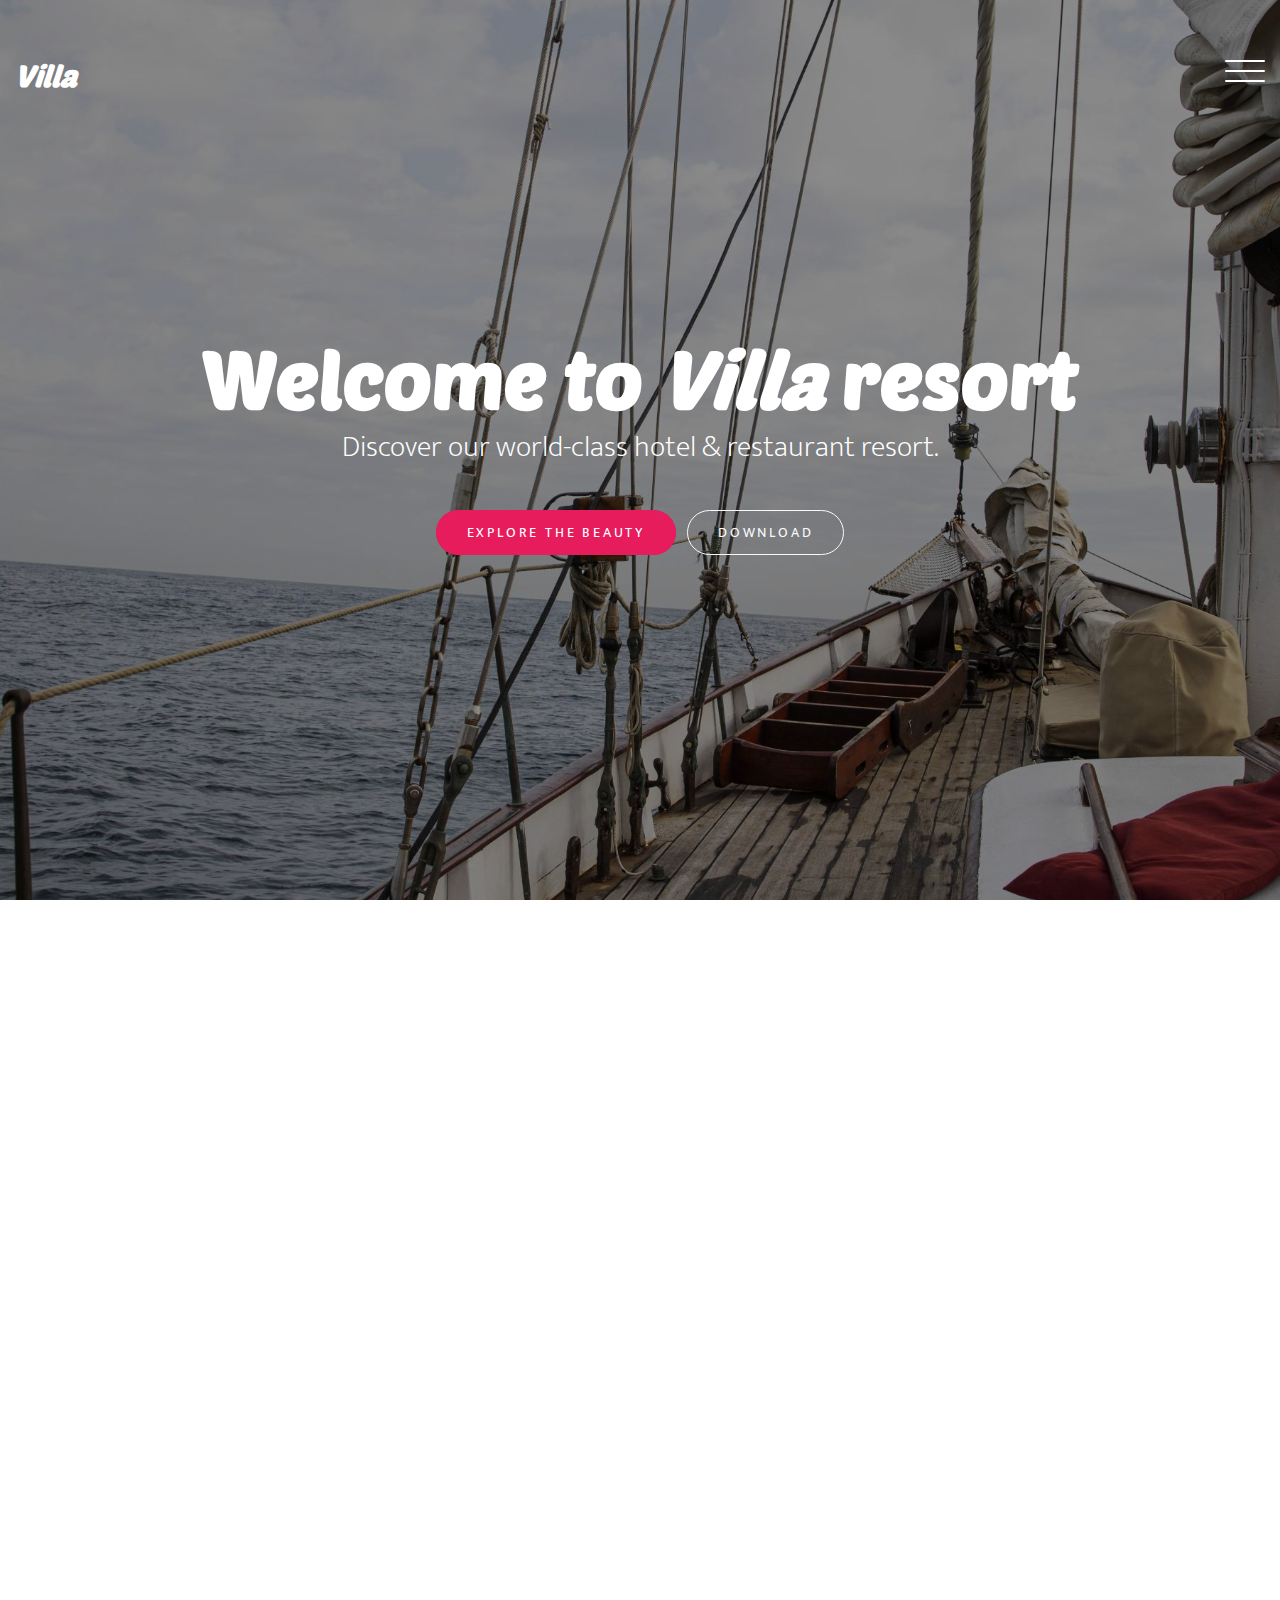
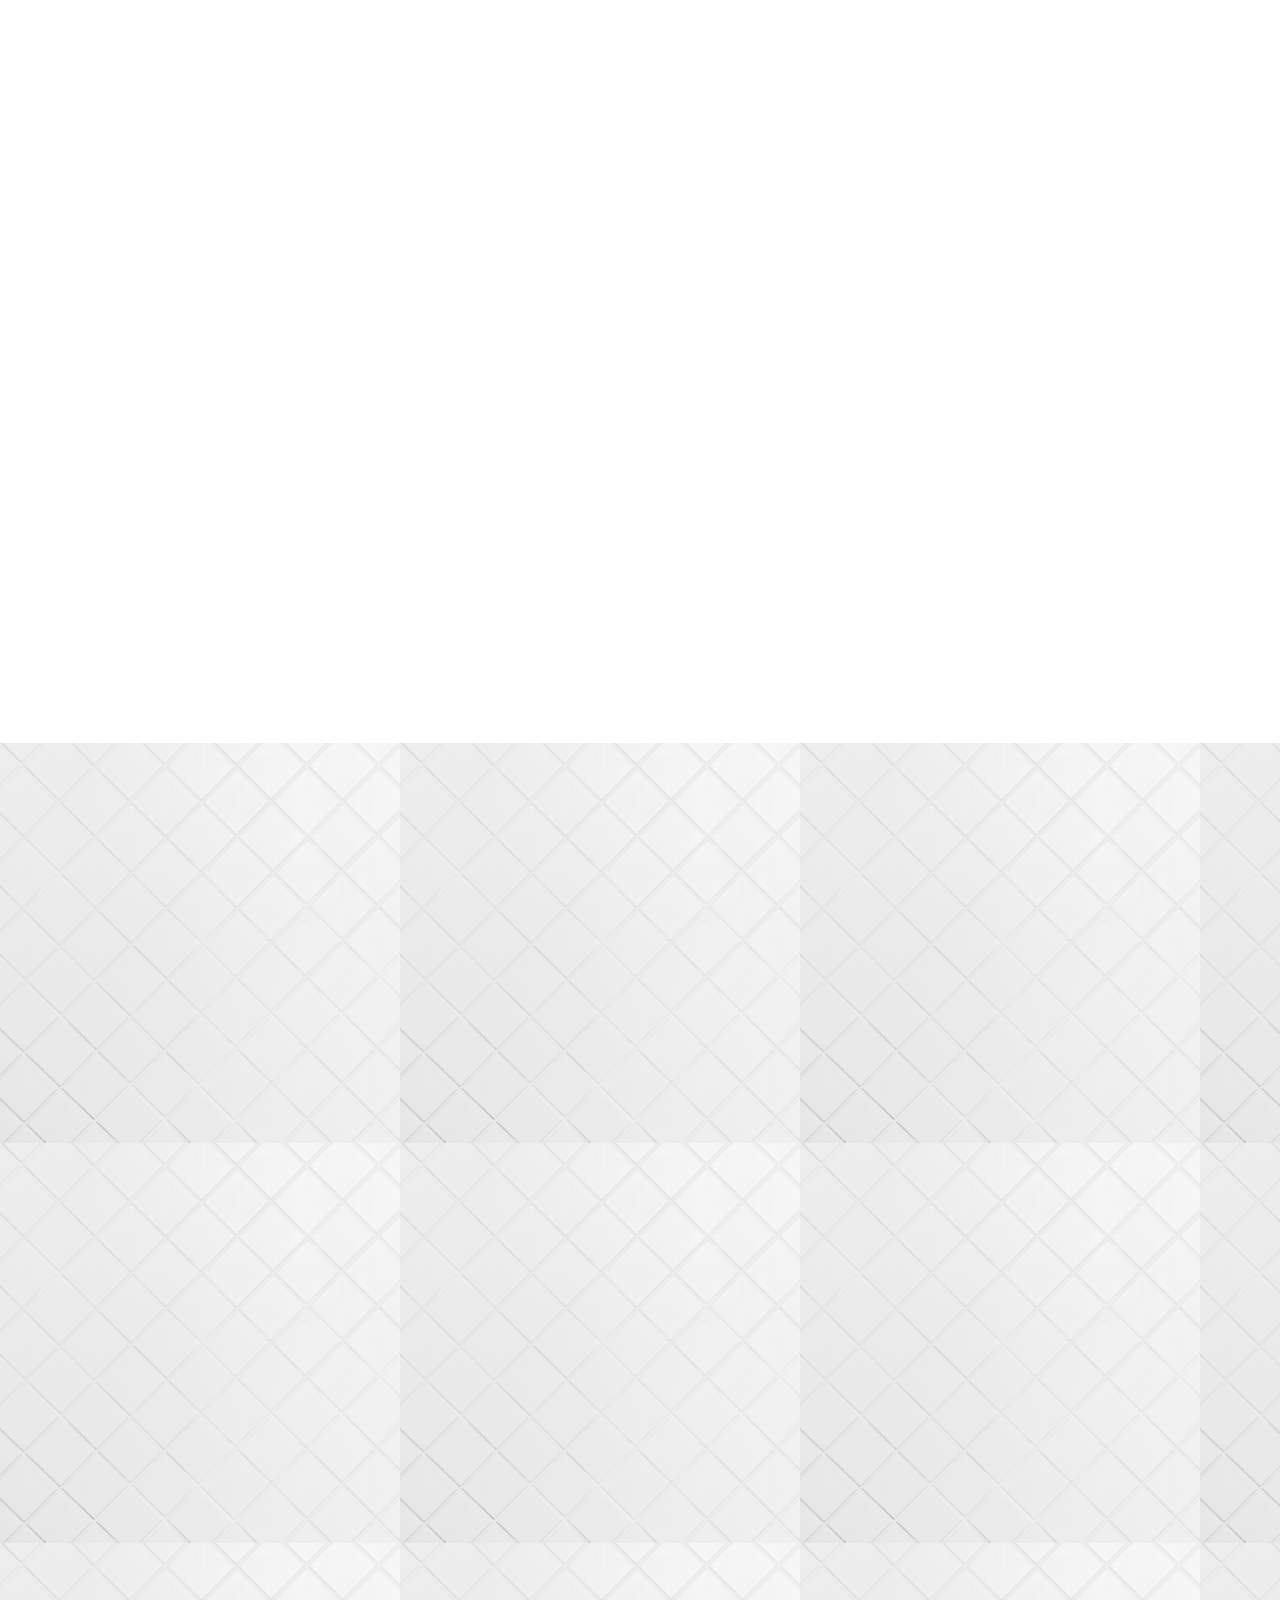
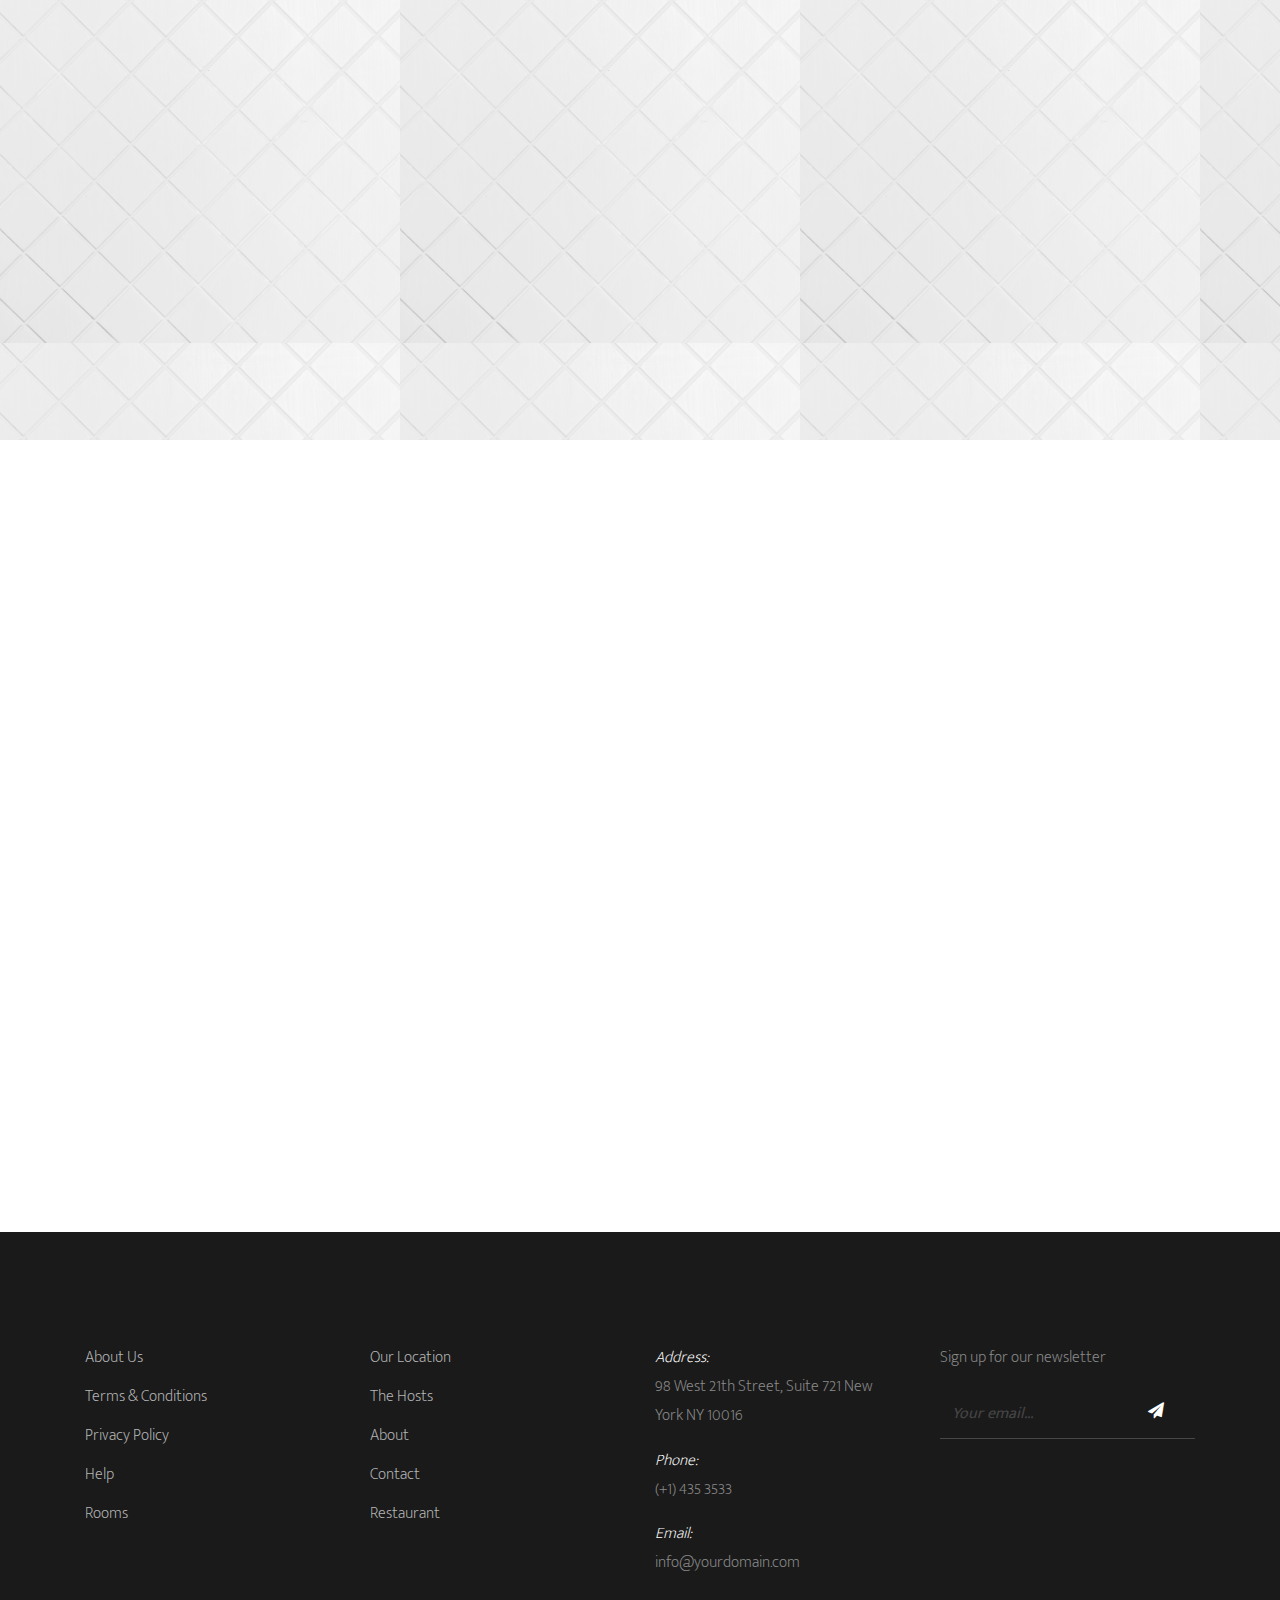
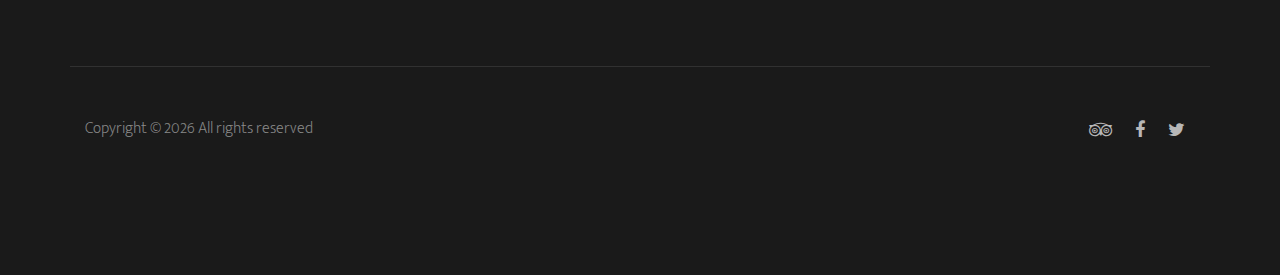
<file: index.html>
<!doctype html>
<html lang="en">

<head>
  <title>hotelbootstrap</title>
  <meta charset="utf-8">
  <meta name="viewport" content="width=device-width, initial-scale=1, shrink-to-fit=no">

  <link href="https://fonts.googleapis.com/css?family=Mukta+Mahee:200,300,400|Playfair+Display:400,700"
    rel="stylesheet">
  <link rel="preconnect" href="https://fonts.googleapis.com">
  <link rel="preconnect" href="https://fonts.gstatic.com" crossorigin>
  <link href="https://fonts.googleapis.com/css2?family=Poetsen+One&display=swap" rel="stylesheet">

  <link rel="stylesheet" href="css/bootstrap.css">
  <link rel="stylesheet" href="css/animate.css">
  <link rel="stylesheet" href="css/owl.carousel.min.css">
  <link rel="stylesheet" href="css/aos.css">

  <link rel="stylesheet" href="fonts/ionicons/css/ionicons.min.css">
  <link rel="stylesheet" href="fonts/fontawesome/css/font-awesome.min.css">

  <!-- Theme Style -->
  <link rel="stylesheet" href="css/style.css">
</head>

<body>

  <header class="site-header">
    <div class="container-fluid">
      <div class="row">
        <div class="col-4 site-logo" data-aos="fade"><a href="index.html"><em>Villa</em></a></div>
        <div class="col-8">

          <div class="site-menu-toggle js-site-menu-toggle" data-aos="fade">
            <span></span>
            <span></span>
            <span></span>
          </div>
          <!-- END menu-toggle -->

          <div class="site-navbar js-site-navbar">
            <nav role="navigation">
              <div class="container">
                <div class="row full-height align-items-center">
                  <div class="col-md-6">
                    <ul class="list-unstyled menu">
                      <li class="active"><a href="index.html">Home</a></li>
                      <li><a href="hotel.html">Hotel</a></li>
                      <li><a href="about.html">About</a></li>
                      <li><a href="blog.html">Blog</a></li>
                      <li><a href="contact.html">Contact</a></li>
                    </ul>
                  </div>
                  <div class="col-md-6 extra-info">
                    <div class="row">
                      <div class="col-md-6 mb-5">
                        <h3>Contact Info</h3>
                        <p>98 West 21th Street, Suite 721 <br> New York NY 10016</p>
                        <p>info@yourdomain.com</p>
                        <p>(+1) 435 3533</p>

                      </div>
                      <div class="col-md-6">
                        <h3>Connect With Us</h3>
                        <ul class="list-unstyled">
                          <li><a href="#">Twitter</a></li>
                          <li><a href="#">Facebook</a></li>
                          <li><a href="#">Instagram</a></li>
                        </ul>
                      </div>
                    </div>
                  </div>
                </div>
              </div>
            </nav>
          </div>
        </div>
      </div>
    </div>
  </header>
  <!-- END head -->
  <section class="site-hero overlay" style="background-image: url(img/hero_1.jpg)">
    <div class="container">
      <div class="row site-hero-inner justify-content-center align-items-center">
        <div class="col-md-10 text-center">
          <h1 class="heading" data-aos="fade-up">Welcome to <em>Villa</em> resort</h1>
          <p class="sub-heading mb-5" data-aos="fade-up" data-aos-delay="100">Discover our world-class hotel &amp;
            restaurant resort.</p>
          <p data-aos="fade-up" data-aos-delay="100"><a href="#"
              class="btn uppercase btn-primary mr-md-2 mr-0 mb-3 d-sm-inline d-block">Explore The Beauty</a> <a href="#"
              class="btn uppercase btn-outline-light d-sm-inline d-block">Download</a></p>
        </div>
      </div>
      <!-- <a href="#" class="scroll-down">Scroll Down</a> -->
    </div>
  </section>
  <!-- END section -->
  <section class="section visit-section">
    <div class="container">
      <div class="row">
        <div class="col-md-12">
          <h2 class="heading" data-aos="fade-right">You Can Visit</h2>
        </div>
      </div>
      <div class="row">
        <div class="col-lg-3 col-md-6 visit mb-3" data-aos="fade-right">
          <a href="#"><img src="img/img_1.jpg" alt="Image placeholder" class="img-fluid"> </a>
          <h3><a href="#">Food &amp; Wines</a></h3>
          <div class="reviews-star float-left">
            <span class="ion-android-star"></span>
            <span class="ion-android-star"></span>
            <span class="ion-android-star"></span>
            <span class="ion-android-star-half"></span>
            <span class="ion-android-star-outline"></span>
          </div>
          <span class="reviews-count float-right">
            3,239 reviews
          </span>
        </div>
        <div class="col-lg-3 col-md-6 visit mb-3" data-aos="fade-right" data-aos-delay="100">
          <a href="#"><img src="img/img_2.jpg" alt="Image placeholder" class="img-fluid"> </a>
          <h3><a href="#">Resort &amp; Spa</a></h3>
          <div class="reviews-star float-left">
            <span class="ion-android-star"></span>
            <span class="ion-android-star"></span>
            <span class="ion-android-star"></span>
            <span class="ion-android-star-half"></span>
            <span class="ion-android-star-outline"></span>
          </div>
          <span class="reviews-count float-right">
            4,921 reviews
          </span>
        </div>
        <div class="col-lg-3 col-md-6 visit mb-3" data-aos="fade-right" data-aos-delay="200">
          <a href="hotel.html"><img src="img/img_4.jpg" alt="Image placeholder" class="img-fluid"> </a>
          <h3><a href="hotel.html">Hotel Rooms</a></h3>
          <div class="reviews-star float-left">
            <span class="ion-android-star"></span>
            <span class="ion-android-star"></span>
            <span class="ion-android-star"></span>
            <span class="ion-android-star"></span>
            <span class="ion-android-star-outline"></span>
          </div>
          <span class="reviews-count float-right">
            2,112 reviews
          </span>
        </div>
        <div class="col-lg-3 col-md-6 visit mb-3" data-aos="fade-right" data-aos-delay="300">
          <a href="#"><img src="img/img_5.jpg" alt="Image placeholder" class="img-fluid"> </a>
          <h3><a href="#">Yacht Club</a></h3>
          <div class="reviews-star float-left">
            <span class="ion-android-star"></span>
            <span class="ion-android-star"></span>
            <span class="ion-android-star"></span>
            <span class="ion-android-star"></span>
            <span class="ion-android-star-outline"></span>
          </div>
          <span class="reviews-count float-right">
            6,421 reviews
          </span>
        </div>
      </div>
    </div>
  </section>
  <!-- END section -->
  <section class="section slider-section">
    <div class="container">
      <div class="row justify-content-center text-center mb-5">
        <div class="col-md-8">
          <h2 class="heading" data-aos="fade-up">A gorgeous place to enjoy your life.</h2>
          <p class="lead" data-aos="fade-up" data-aos-delay="100">Lorem ipsum dolor sit amet, consectetur adipisicing
            elit. In dolor, iusto doloremque quo odio repudiandae sunt eveniet? Enim facilis laborum voluptate id porro,
            culpa maiores quis, blanditiis laboriosam alias. Sed.</p>
        </div>
      </div>
      <div class="row">
        <div class="col-md-12">
          <div class="home-slider major-caousel owl-carousel mb-5" data-aos="fade-up" data-aos-delay="200">
            <div class="slider-item">
              <img src="img/slider-1.jpg" alt="Image placeholder" class="img-fluid">
            </div>
            <div class="slider-item">
              <img src="img/slider-2.jpg" alt="Image placeholder" class="img-fluid">
            </div>
            <div class="slider-item">
              <img src="img/slider-3.jpg" alt="Image placeholder" class="img-fluid">
            </div>
            <div class="slider-item">
              <img src="img/slider-4.jpg" alt="Image placeholder" class="img-fluid">
            </div>
            <div class="slider-item">
              <img src="img/slider-5.jpg" alt="Image placeholder" class="img-fluid">
            </div>
            <div class="slider-item">
              <img src="img/slider-6.jpg" alt="Image placeholder" class="img-fluid">
            </div>
          </div>
          <!-- END slider -->
        </div>

        <div class="col-md-12 text-center"><a href="#" class="">View More Photos</a></div>

      </div>
    </div>
  </section>
  <!-- END section -->

  <section class="section blog-post-entry bg-pattern">
    <div class="container">
      <div class="row justify-content-center text-center mb-5">
        <div class="col-md-8">
          <h2 class="heading" data-aos="fade-up">Recent Blog Post</h2>
          <p class="lead" data-aos="fade-up">Lorem ipsum dolor sit amet, consectetur adipisicing elit. In dolor, iusto
            doloremque quo odio repudiandae sunt eveniet? Enim facilis laborum voluptate id porro, culpa maiores quis,
            blanditiis laboriosam alias. Sed.</p>
        </div>
      </div>
      <div class="row">
        <div class="col-lg-4 col-md-6 col-sm-6 col-12 post" data-aos="fade-up" data-aos-delay="100">

          <div class="media media-custom d-block mb-4">
            <a href="#" class="mb-4 d-block"><img src="img/img_1.jpg" alt="Image placeholder" class="img-fluid"></a>
            <div class="media-body">
              <span class="meta-post">February 26, 2018</span>
              <h2 class="mt-0 mb-3"><a href="#">Five Reasons to Stay at Villa Resort</a></h2>
            </div>
          </div>

        </div>
        <div class="col-lg-4 col-md-6 col-sm-6 col-12 post" data-aos="fade-up" data-aos-delay="200">
          <div class="media media-custom d-block mb-4">
            <a href="#" class="mb-4 d-block"><img src="img/img_2.jpg" alt="Image placeholder" class="img-fluid"></a>
            <div class="media-body">
              <span class="meta-post">February 26, 2018</span>
              <h2 class="mt-0 mb-3"><a href="#">Five Reasons to Stay at Villa Resort</a></h2>
            </div>
          </div>
        </div>
        <div class="col-lg-4 col-md-6 col-sm-6 col-12 post" data-aos="fade-up" data-aos-delay="300">
          <div class="media media-custom d-block mb-4">
            <a href="#" class="mb-4 d-block"><img src="img/img_3.jpg" alt="Image placeholder" class="img-fluid"></a>
            <div class="media-body">
              <span class="meta-post">February 26, 2018</span>
              <h2 class="mt-0 mb-3"><a href="#">Five Reasons to Stay at Villa Resort</a></h2>
            </div>
          </div>
        </div>
      </div>
    </div>
  </section>
  <!-- END section -->
  <section class="section testimonial-section">
    <div class="container">
      <div class="row justify-content-center text-center mb-5">
        <div class="col-md-8">
          <h2 class="heading" data-aos="fade-up">Testimonial</h2>
        </div>
      </div>
      <div class="row">
        <div class="col-md-4" data-aos="fade-up" data-aos-delay="100">
          <div class="testimonial text-center">
            <div class="author-image mb-3">
              <img src="img/person_1.jpg" alt="Image placeholder" class="rounded-circle">
            </div>
            <blockquote>

              <p>&ldquo;Et quidem, impedit eum fugiat excepturi iste aliquid suscipit, tempore, delectus rem soluta
                voluptatem distinctio sed dolores, magni fugit nemo cum expedita. Totam a accusantium sunt aut autem
                placeat officia.&rdquo;</p>
            </blockquote>
            <p><em>&mdash; Jean Smith</em></p>

          </div>
        </div>
        <!-- END col -->
        <div class="col-md-4" data-aos="fade-up" data-aos-delay="200">
          <div class="testimonial text-center">
            <div class="author-image mb-3">
              <img src="img/person_2.jpg" alt="Image placeholder" class="rounded-circle">
            </div>
            <blockquote>
              <p>&ldquo;Lorem ipsum dolor sit amet, consectetur adipisicing elit. In dolor, iusto doloremque quo odio
                repudiandae sunt eveniet? Enim facilis laborum voluptate id porro, culpa maiores quis, blanditiis
                laboriosam alias&rdquo;</p>
            </blockquote>
            <p><em>&mdash; John Doe</em></p>
          </div>
        </div>
        <!-- END col -->

        <div class="col-md-4" data-aos="fade-up" data-aos-delay="300">
          <div class="testimonial text-center">
            <div class="author-image mb-3">
              <img src="img/person_3.jpg" alt="Image placeholder" class="rounded-circle">
            </div>
            <blockquote>

              <p>&ldquo;Nostrum, alias, provident magnam sit blanditiis laboriosam unde quaerat, at ipsam, ratione
                maiores saepe nisi modi corporis quas! Beatae quam, quod aspernatur debitis nesciunt quasi porro ea iste
                nobis aliquid perspiciatis nostrum culpa impedit aut, iure blanditiis itaque similique sunt!&rdquo;</p>
            </blockquote>
            <p><em>&mdash; John Doe</em></p>
          </div>
        </div>
        <!-- END col -->
      </div>
    </div>
  </section>
  <footer class="section footer-section">
    <div class="container">
      <div class="row mb-4">
        <div class="col-md-3 mb-5">
          <ul class="list-unstyled link">
            <li><a href="#">About Us</a></li>
            <li><a href="#">Terms &amp; Conditions</a></li>
            <li><a href="#">Privacy Policy</a></li>
            <li><a href="#">Help</a></li>
            <li><a href="#">Rooms</a></li>
          </ul>
        </div>
        <div class="col-md-3 mb-5">
          <ul class="list-unstyled link">
            <li><a href="#">Our Location</a></li>
            <li><a href="#">The Hosts</a></li>
            <li><a href="#">About</a></li>
            <li><a href="#">Contact</a></li>
            <li><a href="#">Restaurant</a></li>
          </ul>
        </div>
        <div class="col-md-3 mb-5 pr-md-5 contact-info">
          <p><span class="d-block">Address:</span> <span> 98 West 21th Street, Suite 721 New York NY 10016</span></p>
          <p><span class="d-block">Phone:</span> <span> (+1) 435 3533</span></p>
          <p><span class="d-block">Email:</span> <span> info@yourdomain.com</span></p>
        </div>
        <div class="col-md-3 mb-5">
          <p>Sign up for our newsletter</p>
          <form action="#" class="footer-newsletter">
            <div class="form-group">
              <input type="email" class="form-control" placeholder="Your email...">
              <button type="submit" class="btn"><span class="fa fa-paper-plane"></span></button>
            </div>
          </form>
        </div>
      </div>
      <div class="row bordertop pt-5">
        <p class="col-md-6 text-left">
          Copyright &copy;
          <script>document.write(new Date().getFullYear());</script> All rights reserved
        </p>

        <p class="col-md-6 text-right social">
          <a href="#"><span class="fa fa-tripadvisor"></span></a>
          <a href="#"><span class="fa fa-facebook"></span></a>
          <a href="#"><span class="fa fa-twitter"></span></a>
        </p>
      </div>
    </div>
  </footer>

  <script src="js/jquery-3.2.1.min.js"></script>
  <script src="js/popper.min.js"></script>
  <script src="js/bootstrap.min.js"></script>
  <script src="js/owl.carousel.min.js"></script>
  <script src="js/aos.js"></script>
  <script src="js/main.js"></script>
</body>

</html>
</file>
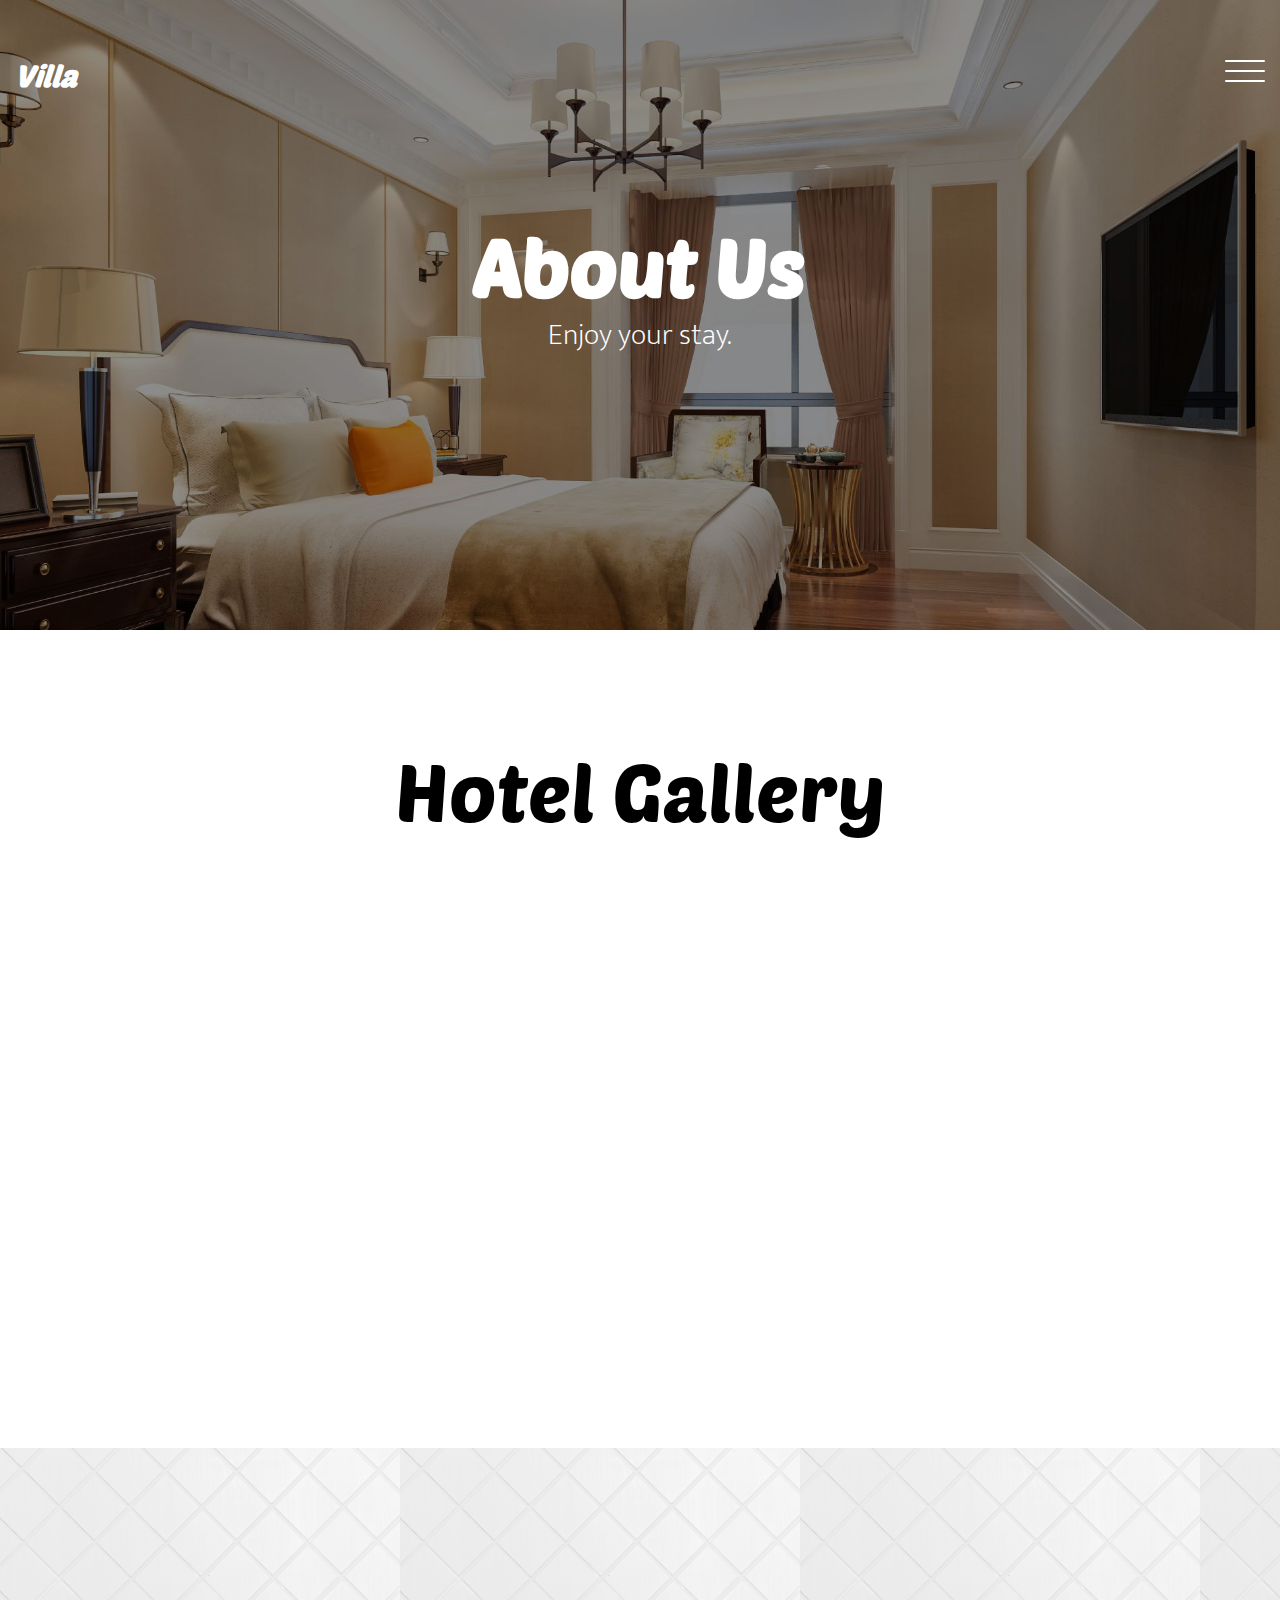
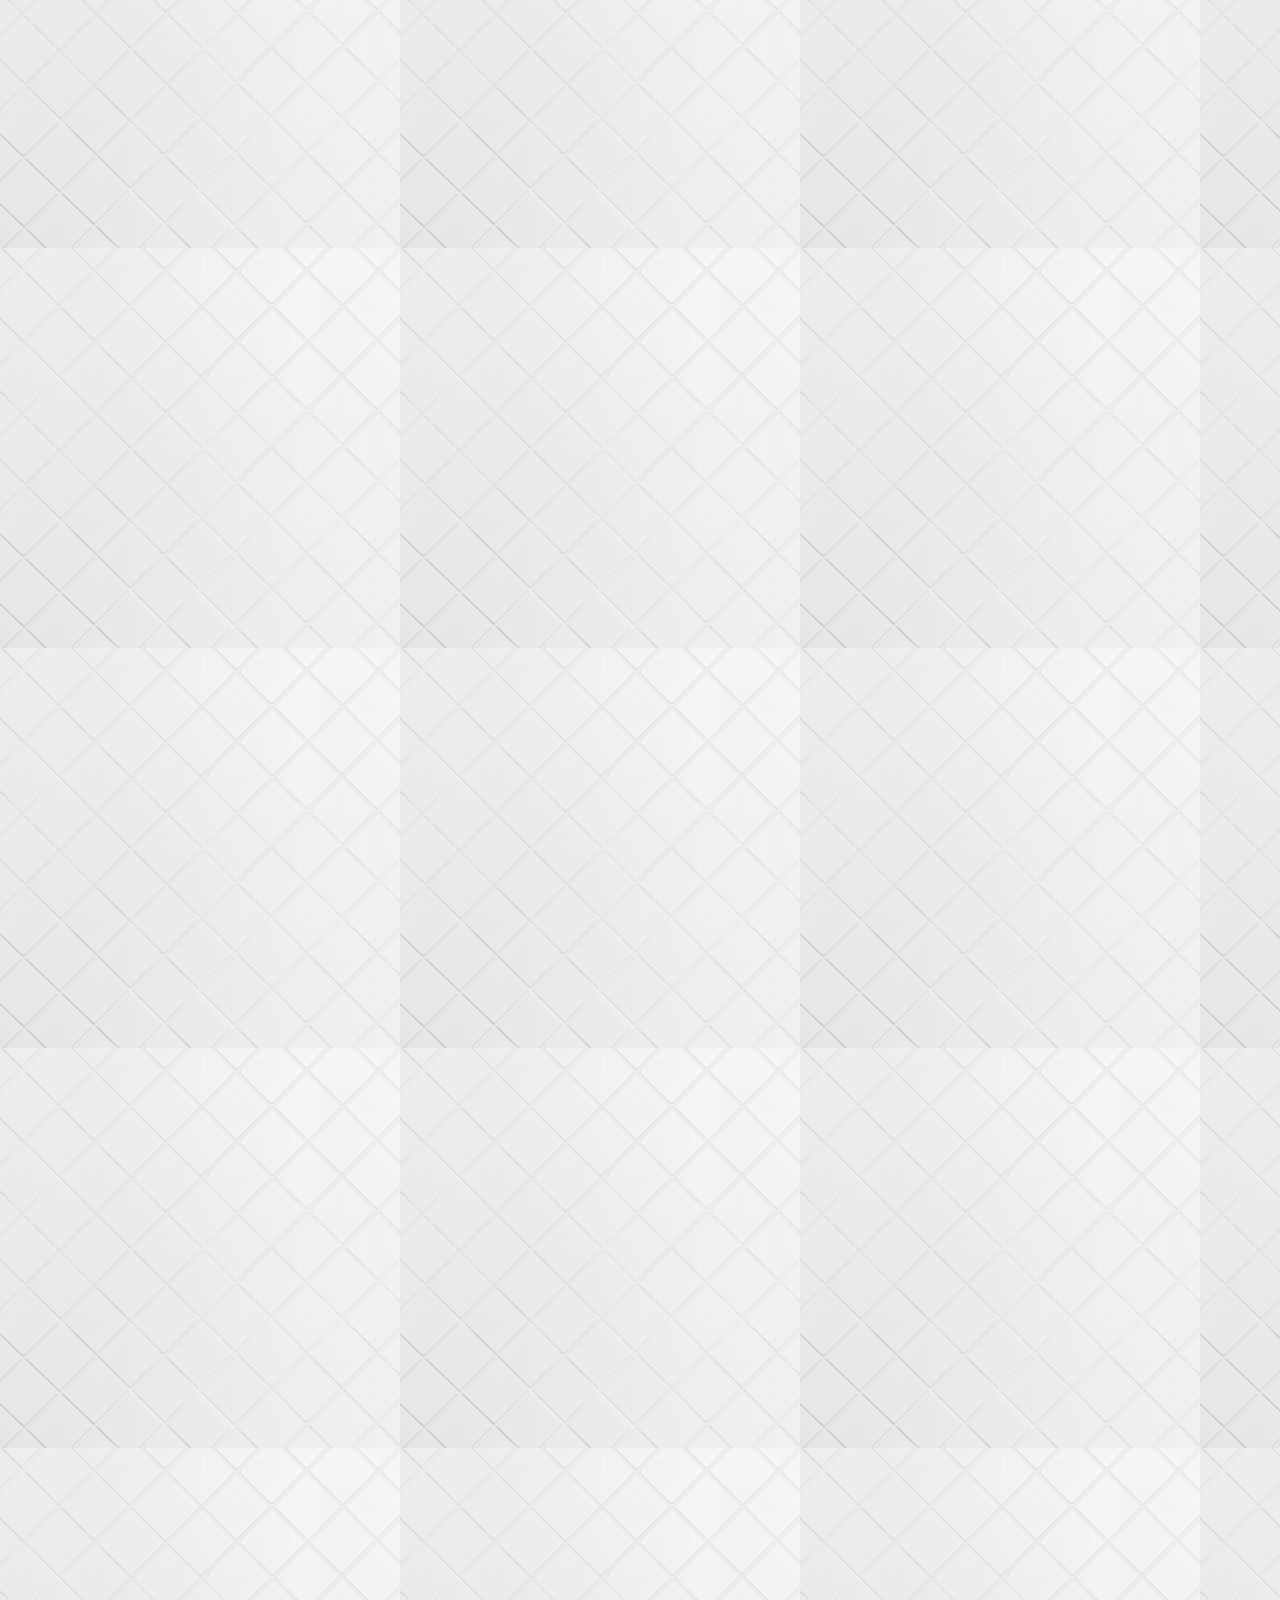
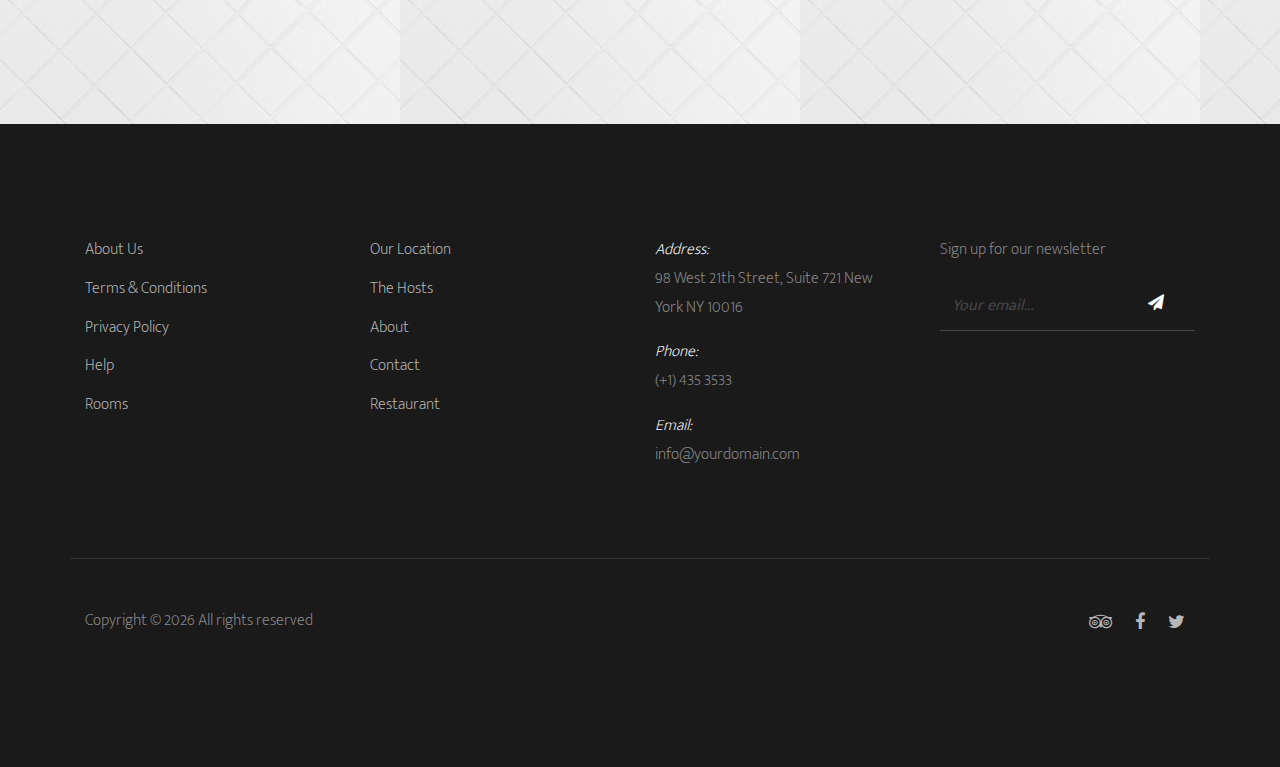
<file: about.html>
<!doctype html>
<html lang="en">
  <head>
    <title>Colorlib Villa</title>
    <meta charset="utf-8">
    <meta name="viewport" content="width=device-width, initial-scale=1, shrink-to-fit=no">

    <link href="https://fonts.googleapis.com/css?family=Mukta+Mahee:200,300,400|Playfair+Display:400,700" rel="stylesheet">
    <link rel="preconnect" href="https://fonts.googleapis.com">
    <link rel="preconnect" href="https://fonts.gstatic.com" crossorigin>
    <link href="https://fonts.googleapis.com/css2?family=Poetsen+One&display=swap" rel="stylesheet">
  
    <link rel="stylesheet" href="css/bootstrap.css">
    <link rel="stylesheet" href="css/animate.css">
    <link rel="stylesheet" href="css/owl.carousel.min.css">
    <link rel="stylesheet" href="css/aos.css">
    
    <link rel="stylesheet" href="fonts/ionicons/css/ionicons.min.css">
    <link rel="stylesheet" href="fonts/fontawesome/css/font-awesome.min.css">

    <!-- Theme Style -->
    <link rel="stylesheet" href="css/style.css">
  </head>
  <body>
    
    <header class="site-header">
      <div class="container-fluid">
        <div class="row">
          <div class="col-4 site-logo" data-aos="fade"><a href="index.html"><em>Villa</em></a></div>
          <div class="col-8">


            <div class="site-menu-toggle js-site-menu-toggle"  data-aos="fade">
              <span></span>
              <span></span>
              <span></span>
            </div>
            <!-- END menu-toggle -->

            <div class="site-navbar js-site-navbar">
              <nav role="navigation">
                <div class="container">
                  <div class="row full-height align-items-center">
                    <div class="col-md-6">
                      <ul class="list-unstyled menu">
                        <li><a href="index.html">Home</a></li>
                        <li><a href="hotel.html">Hotel</a></li>
                        <li class="active"><a href="about.html">About</a></li>
                        <li><a href="blog.html">Blog</a></li>
                        <li><a href="contact.html">Contact</a></li>
                      </ul>
                    </div>
                    <div class="col-md-6 extra-info">
                      <div class="row">
                        <div class="col-md-6 mb-5">
                          <h3>Contact Info</h3>
                          <p>98 West 21th Street, Suite 721 <br> New York NY 10016</p>
                          <p>info@yourdomain.com</p>
                          <p>(+1) 435 3533</p>
                          
                        </div>
                        <div class="col-md-6">
                          <h3>Connect With Us</h3>
                          <ul class="list-unstyled">
                            <li><a href="#">Twitter</a></li>
                            <li><a href="#">Facebook</a></li>
                            <li><a href="#">Instagram</a></li>
                          </ul>
                        </div>
                      </div>
                    </div>
                  </div>
                </div>
              </nav>
            </div>
          </div>
        </div>
      </div>
    </header>
    <!-- END head -->

    <section class="site-hero overlay page-inside" style="background-image: url(img/hero_2.jpg)">
      <div class="container">
        <div class="row site-hero-inner justify-content-center align-items-center">
          <div class="col-md-10 text-center">
            <h1 class="heading" data-aos="fade-up">About Us</h1>
            <p class="sub-heading mb-5" data-aos="fade-up" data-aos-delay="100">Enjoy your stay.</p>
          </div>
        </div>
        <!-- <a href="#" class="scroll-down">Scroll Down</a> -->
      </div>
    </section>
    <!-- END section -->

    

    <section class="section slider-section">
      <div class="container">
        <div class="row justify-content-center text-center mb-5">
          <div class="col-md-8">
            <h2 class="heading" data-aos="fade-up">Hotel Gallery</h2>
            <p class="lead" data-aos="fade-up" data-aos-delay="100">Lorem ipsum dolor sit amet, consectetur adipisicing elit. In dolor, iusto doloremque quo odio repudiandae sunt eveniet? Enim facilis laborum voluptate id porro, culpa maiores quis, blanditiis laboriosam alias. Sed.</p>
          </div>
        </div>
        <div class="row">
          <div class="col-md-12">
            <div class="home-slider major-caousel owl-carousel mb-5" data-aos="fade-up" data-aos-delay="200">
              <div class="slider-item">
                <img src="img/slider-1.jpg" alt="Image placeholder" class="img-fluid">
              </div>
              <div class="slider-item">
                <img src="img/slider-2.jpg" alt="Image placeholder" class="img-fluid">
              </div>
              <div class="slider-item">
                <img src="img/slider-3.jpg" alt="Image placeholder" class="img-fluid">
              </div>
              <div class="slider-item">
                <img src="img/slider-4.jpg" alt="Image placeholder" class="img-fluid">
              </div>
              <div class="slider-item">
                <img src="img/slider-5.jpg" alt="Image placeholder" class="img-fluid">
              </div>
              <div class="slider-item">
                <img src="img/slider-6.jpg" alt="Image placeholder" class="img-fluid">
              </div>
            </div>
            <!-- END slider -->
          </div>

          <div class="col-md-12 text-center"><a href="#" class="">View More Photos</a></div>
        
        </div>
      </div>
    </section>
    <!-- END section -->
    
    <section class="section blog-post-entry bg-pattern">
      <div class="container">
        <div class="row justify-content-center text-center mb-5">
          <div class="col-md-8">
            <h2 class="heading" data-aos="fade-up">Leadership</h2>
            <p class="lead" data-aos="fade-up">Lorem ipsum dolor sit amet, consectetur adipisicing elit. In dolor, iusto doloremque quo odio repudiandae sunt eveniet? Enim facilis laborum voluptate id porro, culpa maiores quis, blanditiis laboriosam alias. Sed.</p>
          </div>
        </div>
        <div class="row">
          <div class="col-lg-4 col-md-6 col-sm-6 col-12 post" data-aos="fade-up" data-aos-delay="100">

            <div class="media media-custom d-block mb-4">
              <a href="#" class="mb-4 d-block"><img src="img/person_3.jpg" alt="Image placeholder" class="img-fluid"></a>
              <div class="media-body">
                <span class="meta-post">CEO, Co-Founder</span>
                <h2 class="mt-0 mb-3"><a href="#">Vince Richardson</a></h2>
              </div>
            </div>

          </div>
          <div class="col-lg-4 col-md-6 col-sm-6 col-12 post" data-aos="fade-up" data-aos-delay="200">
            <div class="media media-custom d-block mb-4">
              <a href="#" class="mb-4 d-block"><img src="img/person_1.jpg" alt="Image placeholder" class="img-fluid"></a>
              <div class="media-body">
                <span class="meta-post">CTO, Co-Founder</span>
                <h2 class="mt-0 mb-3"><a href="#">Jean Love</a></h2>
              </div>
            </div>
          </div>
          <div class="col-lg-4 col-md-6 col-sm-6 col-12 post" data-aos="fade-up" data-aos-delay="300">
            <div class="media media-custom d-block mb-4">
              <a href="#" class="mb-4 d-block"><img src="img/person_2.jpg" alt="Image placeholder" class="img-fluid"></a>
              <div class="media-body">
                <span class="meta-post">Marketer, Co-Founder</span>
                <h2 class="mt-0 mb-3"><a href="#">Jeff Stark</a></h2>
              </div>
            </div>
          </div>

          <div class="col-lg-4 col-md-6 col-sm-6 col-12 post" data-aos="fade-up" data-aos-delay="100">

            <div class="media media-custom d-block mb-4">
              <a href="#" class="mb-4 d-block"><img src="img/person_3.jpg" alt="Image placeholder" class="img-fluid"></a>
              <div class="media-body">
                <span class="meta-post">CEO, Co-Founder</span>
                <h2 class="mt-0 mb-3"><a href="#">Vince Richardson</a></h2>
              </div>
            </div>

          </div>
          <div class="col-lg-4 col-md-6 col-sm-6 col-12 post" data-aos="fade-up" data-aos-delay="200">
            <div class="media media-custom d-block mb-4">
              <a href="#" class="mb-4 d-block"><img src="img/person_1.jpg" alt="Image placeholder" class="img-fluid"></a>
              <div class="media-body">
                <span class="meta-post">CTO, Co-Founder</span>
                <h2 class="mt-0 mb-3"><a href="#">Jean Love</a></h2>
              </div>
            </div>
          </div>
          <div class="col-lg-4 col-md-6 col-sm-6 col-12 post" data-aos="fade-up" data-aos-delay="300">
            <div class="media media-custom d-block mb-4">
              <a href="#" class="mb-4 d-block"><img src="img/person_2.jpg" alt="Image placeholder" class="img-fluid"></a>
              <div class="media-body">
                <span class="meta-post">Marketer, Co-Founder</span>
                <h2 class="mt-0 mb-3"><a href="#">Jeff Stark</a></h2>
              </div>
            </div>
          </div>
        </div>
      </div>
    </section>
    <footer class="section footer-section">
      <div class="container">
        <div class="row mb-4">
          <div class="col-md-3 mb-5">
            <ul class="list-unstyled link">
              <li><a href="#">About Us</a></li>
              <li><a href="#">Terms &amp; Conditions</a></li>
              <li><a href="#">Privacy Policy</a></li>
              <li><a href="#">Help</a></li>
             <li><a href="#">Rooms</a></li>
            </ul>
          </div>
          <div class="col-md-3 mb-5">
            <ul class="list-unstyled link">
              <li><a href="#">Our Location</a></li>
              <li><a href="#">The Hosts</a></li>
              <li><a href="#">About</a></li>
              <li><a href="#">Contact</a></li>
              <li><a href="#">Restaurant</a></li>
            </ul>
          </div>
          <div class="col-md-3 mb-5 pr-md-5 contact-info">
            <p><span class="d-block">Address:</span> <span> 98 West 21th Street, Suite 721 New York NY 10016</span></p>
            <p><span class="d-block">Phone:</span> <span> (+1) 435 3533</span></p>
            <p><span class="d-block">Email:</span> <span> info@yourdomain.com</span></p>
          </div>
          <div class="col-md-3 mb-5">
            <p>Sign up for our newsletter</p>
            <form action="#" class="footer-newsletter">
              <div class="form-group">
                <input type="email" class="form-control" placeholder="Your email...">
                <button type="submit" class="btn"><span class="fa fa-paper-plane"></span></button>
              </div>
            </form>
          </div>
        </div>
        <div class="row bordertop pt-5">
          <p class="col-md-6 text-left">
            Copyright &copy;
            <script>document.write(new Date().getFullYear());</script> All rights reserved
          </p>
            
          <p class="col-md-6 text-right social">
            <a href="#"><span class="fa fa-tripadvisor"></span></a>
            <a href="#"><span class="fa fa-facebook"></span></a>
            <a href="#"><span class="fa fa-twitter"></span></a>
          </p>
        </div>
      </div>
    </footer>
    
    <script src="js/jquery-3.2.1.min.js"></script>
    <script src="js/popper.min.js"></script>
    <script src="js/bootstrap.min.js"></script>
    <script src="js/owl.carousel.min.js"></script>
    <script src="js/jquery.waypoints.min.js"></script>
    <script src="js/aos.js"></script>
    <script src="js/main.js"></script>
  </body>
</html>
</file>
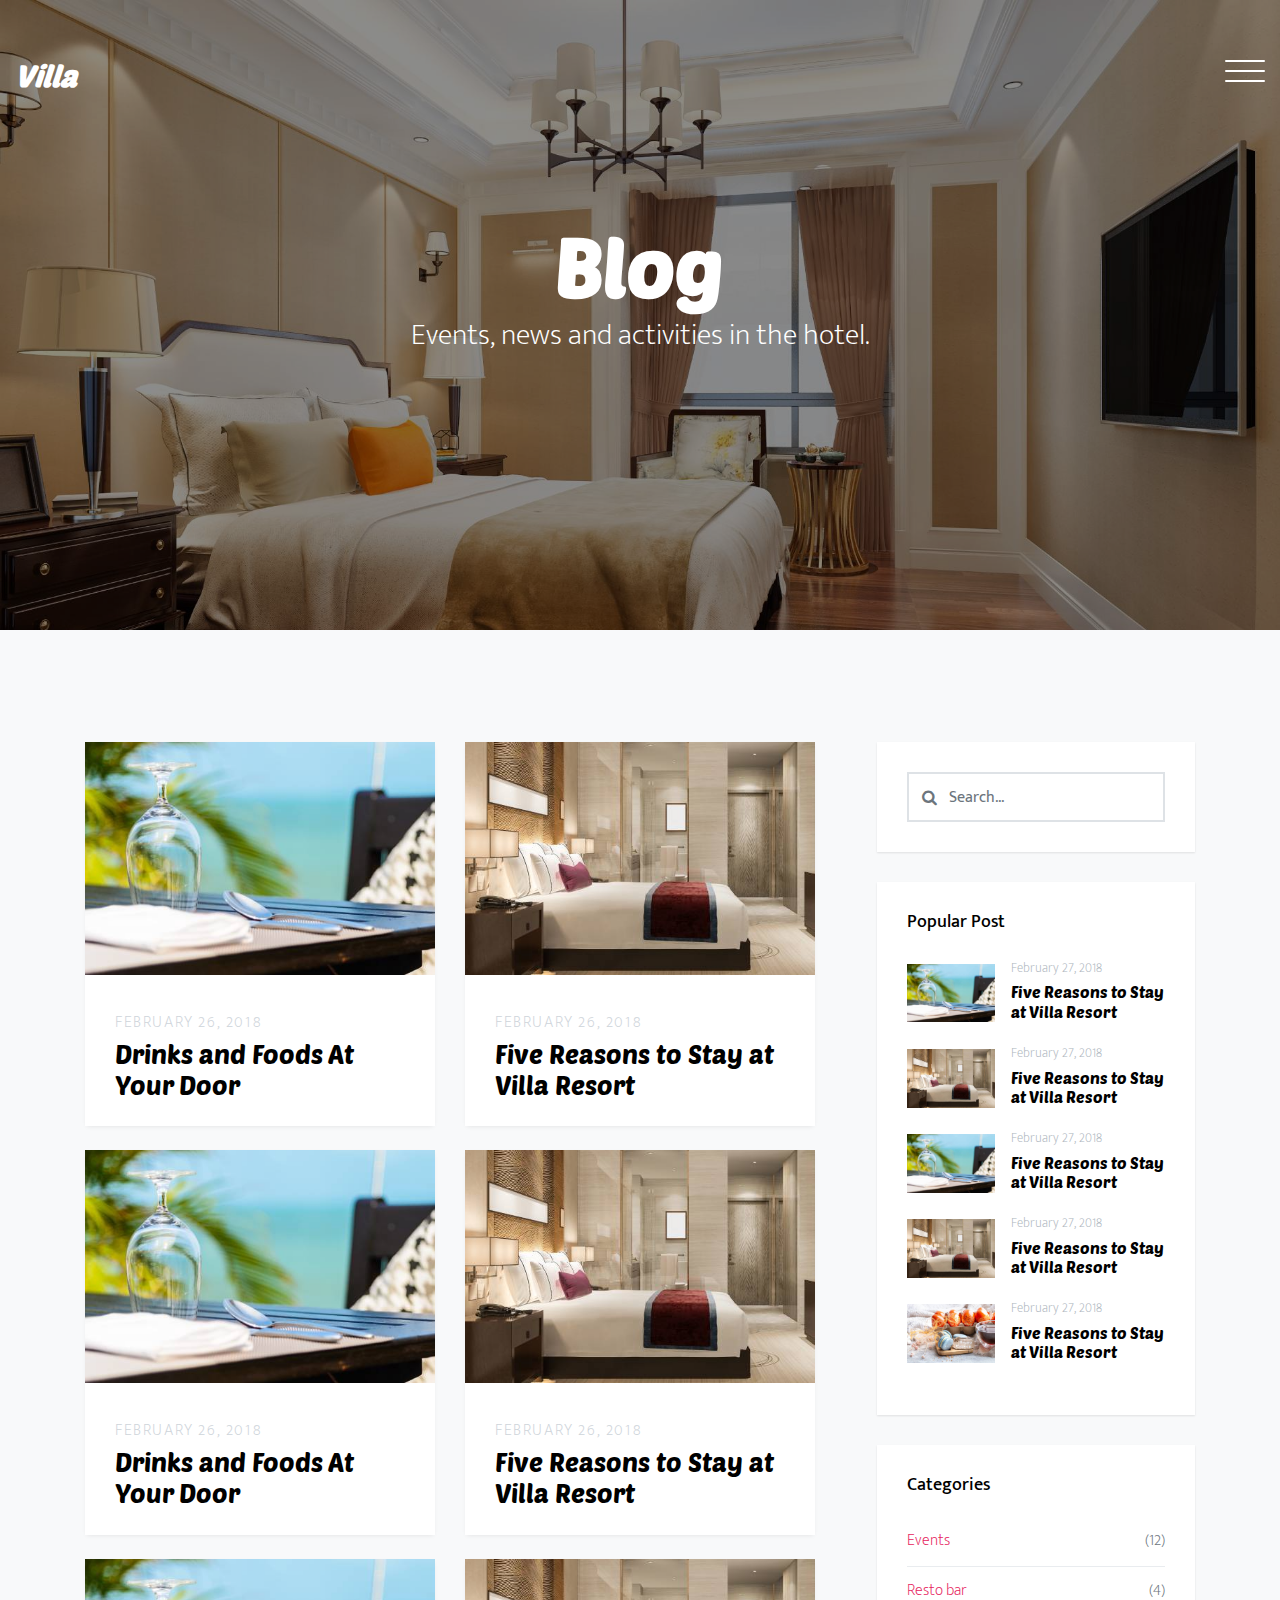
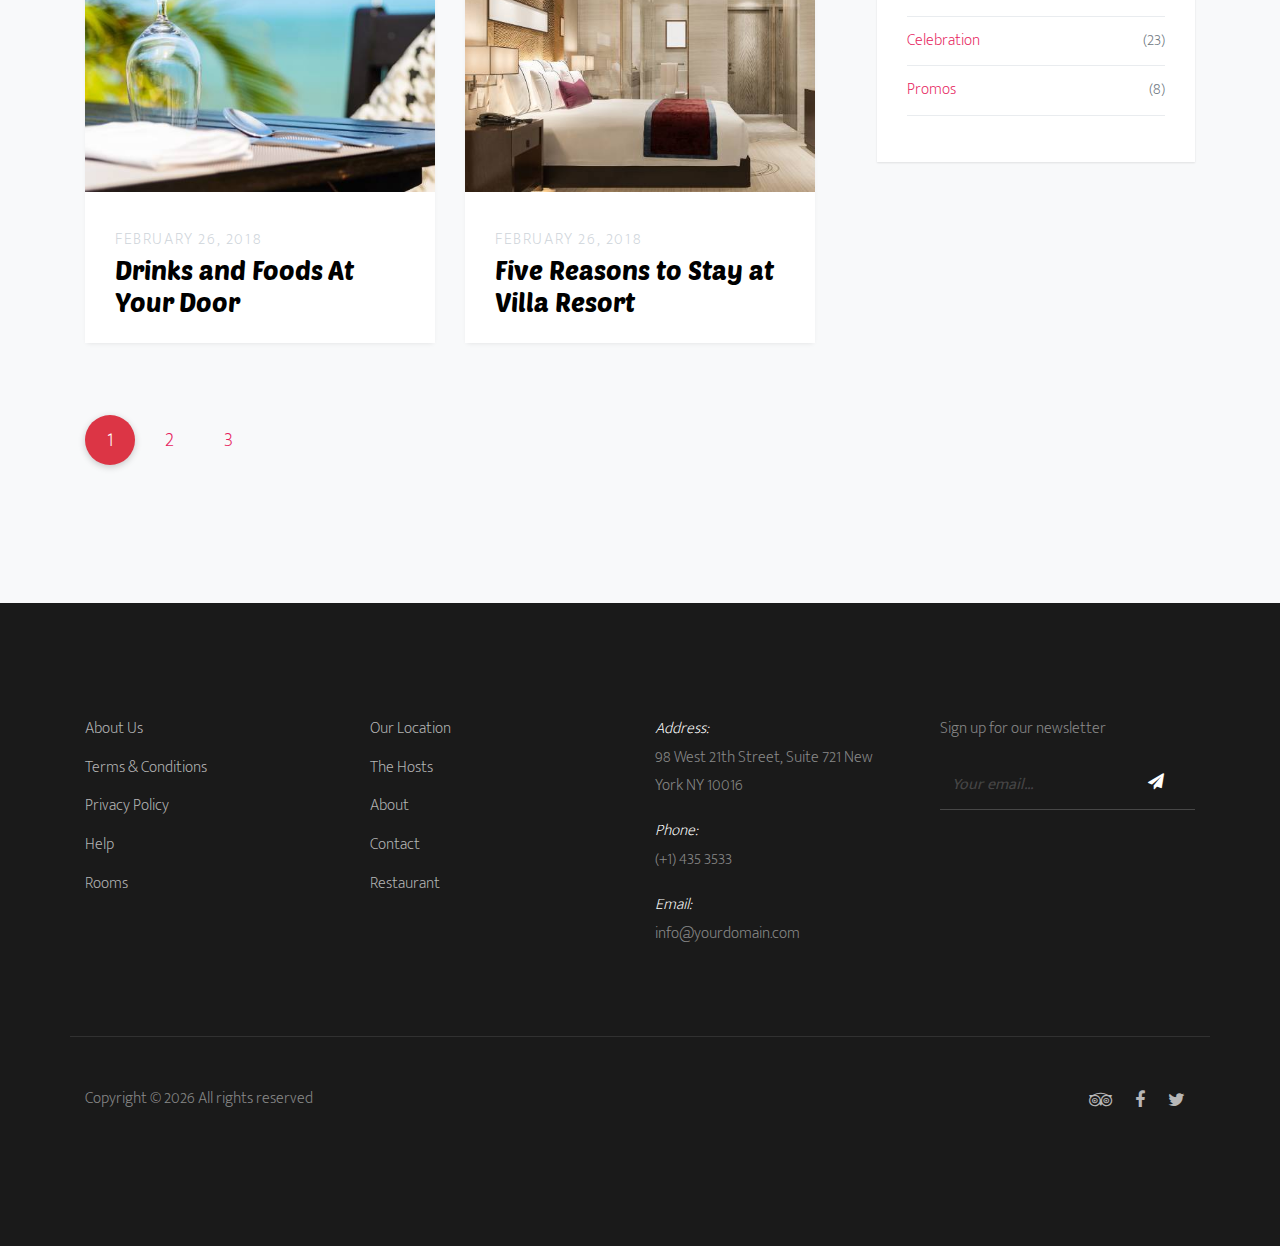
<file: blog.html>
<!doctype html>
<html lang="en">
  <head>
    <title>Colorlib Villa</title>
    <meta charset="utf-8">
    <meta name="viewport" content="width=device-width, initial-scale=1, shrink-to-fit=no">

    <link href="https://fonts.googleapis.com/css?family=Mukta+Mahee:200,300,400|Playfair+Display:400,700" rel="stylesheet">
    <link rel="preconnect" href="https://fonts.googleapis.com">
    <link rel="preconnect" href="https://fonts.gstatic.com" crossorigin>
    <link href="https://fonts.googleapis.com/css2?family=Poetsen+One&display=swap" rel="stylesheet">
  
    <link rel="stylesheet" href="css/bootstrap.css">
    <link rel="stylesheet" href="css/animate.css">
    <link rel="stylesheet" href="css/owl.carousel.min.css">
    <link rel="stylesheet" href="css/aos.css">
    
    <link rel="stylesheet" href="fonts/ionicons/css/ionicons.min.css">
    <link rel="stylesheet" href="fonts/fontawesome/css/font-awesome.min.css">

    <!-- Theme Style -->
    <link rel="stylesheet" href="css/style.css">
  </head>
  <body>
    
    <header class="site-header">
      <div class="container-fluid">
        <div class="row">
          <div class="col-4 site-logo" data-aos="fade"><a href="index.html"><em>Villa</em></a></div>
          <div class="col-8">


            <div class="site-menu-toggle js-site-menu-toggle"  data-aos="fade">
              <span></span>
              <span></span>
              <span></span>
            </div>
            <!-- END menu-toggle -->

            <div class="site-navbar js-site-navbar">
              <nav role="navigation">
                <div class="container">
                  <div class="row full-height align-items-center">
                    <div class="col-md-6">
                      <ul class="list-unstyled menu">
                        <li><a href="index.html">Home</a></li>
                        <li><a href="hotel.html">Hotel</a></li>
                        <li><a href="about.html">About</a></li>
                        <li class="active"><a href="blog.html">Blog</a></li>
                        <li><a href="contact.html">Contact</a></li>
                      </ul>
                    </div>
                    <div class="col-md-6 extra-info">
                      <div class="row">
                        <div class="col-md-6 mb-5">
                          <h3>Contact Info</h3>
                          <p>98 West 21th Street, Suite 721 <br> New York NY 10016</p>
                          <p>info@yourdomain.com</p>
                          <p>(+1) 435 3533</p>
                          
                        </div>
                        <div class="col-md-6">
                          <h3>Connect With Us</h3>
                          <ul class="list-unstyled">
                            <li><a href="#">Twitter</a></li>
                            <li><a href="#">Facebook</a></li>
                            <li><a href="#">Instagram</a></li>
                          </ul>
                        </div>
                      </div>
                    </div>
                  </div>
                </div>
              </nav>
            </div>
          </div>
        </div>
      </div>
    </header>
    <!-- END head -->

    <section class="site-hero overlay page-inside" style="background-image: url(img/hero_2.jpg)">
      <div class="container">
        <div class="row site-hero-inner justify-content-center align-items-center">
          <div class="col-md-10 text-center">
            <h1 class="heading" data-aos="fade-up">Blog</h1>
            <p class="sub-heading mb-5" data-aos="fade-up" data-aos-delay="100">Events, news and activities in the hotel.</p>
          </div>
        </div>
        <!-- <a href="#" class="scroll-down">Scroll Down</a> -->
      </div>
    </section>
    <!-- END section -->

    
    <section class="section bg-light post">
      <div class="container">
        <div class="row">
          <div class="col-md-8">
            <div class="row mb-5">
              <div class="col-md-6">
                <div class="media media-custom d-block mb-4">
                  <a href="#" class="mb-4 d-block"><img src="img/img_1.jpg" alt="Image placeholder" class="img-fluid"></a>
                  <div class="media-body">
                    <span class="meta-post">February 26, 2018</span>
                    <h2 class="mt-0 mb-3"><a href="#">Drinks and Foods At Your Door</a></h2>
                  </div>
                </div>
              </div>
              <div class="col-md-6">
                 <div class="media media-custom d-block mb-4">
                  <a href="#" class="mb-4 d-block"><img src="img/img_2.jpg" alt="Image placeholder" class="img-fluid"></a>
                  <div class="media-body">
                    <span class="meta-post">February 26, 2018</span>
                    <h2 class="mt-0 mb-3"><a href="#">Five Reasons to Stay at Villa Resort</a></h2>
                  </div>
                </div>
              </div>


              <div class="col-md-6">
                <div class="media media-custom d-block mb-4">
                  <a href="#" class="mb-4 d-block"><img src="img/img_1.jpg" alt="Image placeholder" class="img-fluid"></a>
                  <div class="media-body">
                    <span class="meta-post">February 26, 2018</span>
                    <h2 class="mt-0 mb-3"><a href="#">Drinks and Foods At Your Door</a></h2>
                  </div>
                </div>
              </div>
              <div class="col-md-6">
                 <div class="media media-custom d-block mb-4">
                  <a href="#" class="mb-4 d-block"><img src="img/img_2.jpg" alt="Image placeholder" class="img-fluid"></a>
                  <div class="media-body">
                    <span class="meta-post">February 26, 2018</span>
                    <h2 class="mt-0 mb-3"><a href="#">Five Reasons to Stay at Villa Resort</a></h2>
                  </div>
                </div>
              </div>


              <div class="col-md-6">
                <div class="media media-custom d-block mb-4">
                  <a href="#" class="mb-4 d-block"><img src="img/img_1.jpg" alt="Image placeholder" class="img-fluid"></a>
                  <div class="media-body">
                    <span class="meta-post">February 26, 2018</span>
                    <h2 class="mt-0 mb-3"><a href="#">Drinks and Foods At Your Door</a></h2>
                  </div>
                </div>
              </div>
              <div class="col-md-6">
                 <div class="media media-custom d-block mb-4">
                  <a href="#" class="mb-4 d-block"><img src="img/img_2.jpg" alt="Image placeholder" class="img-fluid"></a>
                  <div class="media-body">
                    <span class="meta-post">February 26, 2018</span>
                    <h2 class="mt-0 mb-3"><a href="#">Five Reasons to Stay at Villa Resort</a></h2>
                  </div>
                </div>
              </div>


            </div>

            <div class="row">
              <div class="col-md-12">
                <nav role="navigation">
                  <ul class="pagination custom-pagination pagination-lg">
                    <li class="page-item active">
                      <a class="page-link" href="#">1</a>
                    </li>
                    <li class="page-item ">
                      <a class="page-link " href="#">2</a>
                    </li>
                    <li class="page-item ">
                      <a class="page-link" href="#">3</a>
                    </li>
                  </ul>
                </nav>
              </div>
            </div>
          </div>
          <!-- END content -->
          <div class="col-md-4">
            <div class="row">

              <div class="col-md-11 ml-auto">


                <form action="#" class="sidebar-search">
                  <div class="form-group">
                    <span class="fa fa-search icon-search"></span>
                    <input type="text" class="form-control search-input"  placeholder="Search...">
                  </div>
                </form>    

                <div class="side-box">
                  <h2 class="heading">Popular Post</h2>
                  <ul class="post-list list-unstyled">
                    <li>
                      <a href="#" class="d-flex">
                        <span class="mr-3 image"><img src="img/img_1.jpg" alt="Image placeholder" class="img-fluid"></span>
                        <div>
                          <span class="meta">February 27, 2018</span>
                          <h3>Five Reasons to Stay at Villa Resort</h3>
                        </div>
                      </a>
                    </li>  
                    <li>
                      <a href="#" class="d-flex">
                        <span class="mr-3 image"><img src="img/img_2.jpg" alt="Image placeholder" class="img-fluid"></span>
                        <div>
                          <span class="meta">February 27, 2018</span>
                          <h3>Five Reasons to Stay at Villa Resort</h3>
                        </div>
                      </a>
                    </li>  
                    
                    <li>
                      <a href="#" class="d-flex">
                        <span class="mr-3 image"><img src="img/img_1.jpg" alt="Image placeholder" class="img-fluid"></span>
                        <div>
                          <span class="meta">February 27, 2018</span>
                          <h3>Five Reasons to Stay at Villa Resort</h3>
                        </div>
                      </a>
                    </li>  
                    <li>
                      <a href="#" class="d-flex">
                        <span class="mr-3 image"><img src="img/img_2.jpg" alt="Image placeholder" class="img-fluid"></span>
                        <div>
                          <span class="meta">February 27, 2018</span>
                          <h3>Five Reasons to Stay at Villa Resort</h3>
                        </div>
                      </a>
                    </li>  
                    <li>
                      <a href="#" class="d-flex">
                        <span class="mr-3 image"><img src="img/img_3.jpg" alt="Image placeholder" class="img-fluid"></span>
                        <div>
                          <span class="meta">February 27, 2018</span>
                          <h3>Five Reasons to Stay at Villa Resort</h3>
                        </div>
                      </a>
                    </li>  
                  </ul>
                </div>

                <div class="side-box">
                  <h2 class="heading">Categories</h2>
                  <ul class="post-categories list-unstyled">
                    <li><a href="#">Events <span class="count">(12)</span></a></li>
                    <li><a href="#">Resto bar <span class="count">(4)</span></a></li>
                    <li><a href="#">Celebration <span class="count">(23)</span></a></li>
                    <li><a href="#">Promos <span class="count">(8)</span></a></li>
                  </ul>
                </div>

              </div>
              

             

            </div>
            
          </div>
        </div>
      </div>
    </section>
    <footer class="section footer-section">
      <div class="container">
        <div class="row mb-4">
          <div class="col-md-3 mb-5">
            <ul class="list-unstyled link">
              <li><a href="#">About Us</a></li>
              <li><a href="#">Terms &amp; Conditions</a></li>
              <li><a href="#">Privacy Policy</a></li>
              <li><a href="#">Help</a></li>
             <li><a href="#">Rooms</a></li>
            </ul>
          </div>
          <div class="col-md-3 mb-5">
            <ul class="list-unstyled link">
              <li><a href="#">Our Location</a></li>
              <li><a href="#">The Hosts</a></li>
              <li><a href="#">About</a></li>
              <li><a href="#">Contact</a></li>
              <li><a href="#">Restaurant</a></li>
            </ul>
          </div>
          <div class="col-md-3 mb-5 pr-md-5 contact-info">
            <p><span class="d-block">Address:</span> <span> 98 West 21th Street, Suite 721 New York NY 10016</span></p>
            <p><span class="d-block">Phone:</span> <span> (+1) 435 3533</span></p>
            <p><span class="d-block">Email:</span> <span> info@yourdomain.com</span></p>
          </div>
          <div class="col-md-3 mb-5">
            <p>Sign up for our newsletter</p>
            <form action="#" class="footer-newsletter">
              <div class="form-group">
                <input type="email" class="form-control" placeholder="Your email...">
                <button type="submit" class="btn"><span class="fa fa-paper-plane"></span></button>
              </div>
            </form>
          </div>
        </div>
        <div class="row bordertop pt-5">
          <p class="col-md-6 text-left">
            Copyright &copy;
            <script>document.write(new Date().getFullYear());</script> All rights reserved
          </p>
            
          <p class="col-md-6 text-right social">
            <a href="#"><span class="fa fa-tripadvisor"></span></a>
            <a href="#"><span class="fa fa-facebook"></span></a>
            <a href="#"><span class="fa fa-twitter"></span></a>
          </p>
        </div>
      </div>
    </footer>
    
    <script src="js/jquery-3.2.1.min.js"></script>
    <script src="js/popper.min.js"></script>
    <script src="js/bootstrap.min.js"></script>
    <script src="js/owl.carousel.min.js"></script>
    <script src="js/jquery.waypoints.min.js"></script>
    <script src="js/aos.js"></script>
    <script src="js/main.js"></script>
  </body>
</html>
</file>
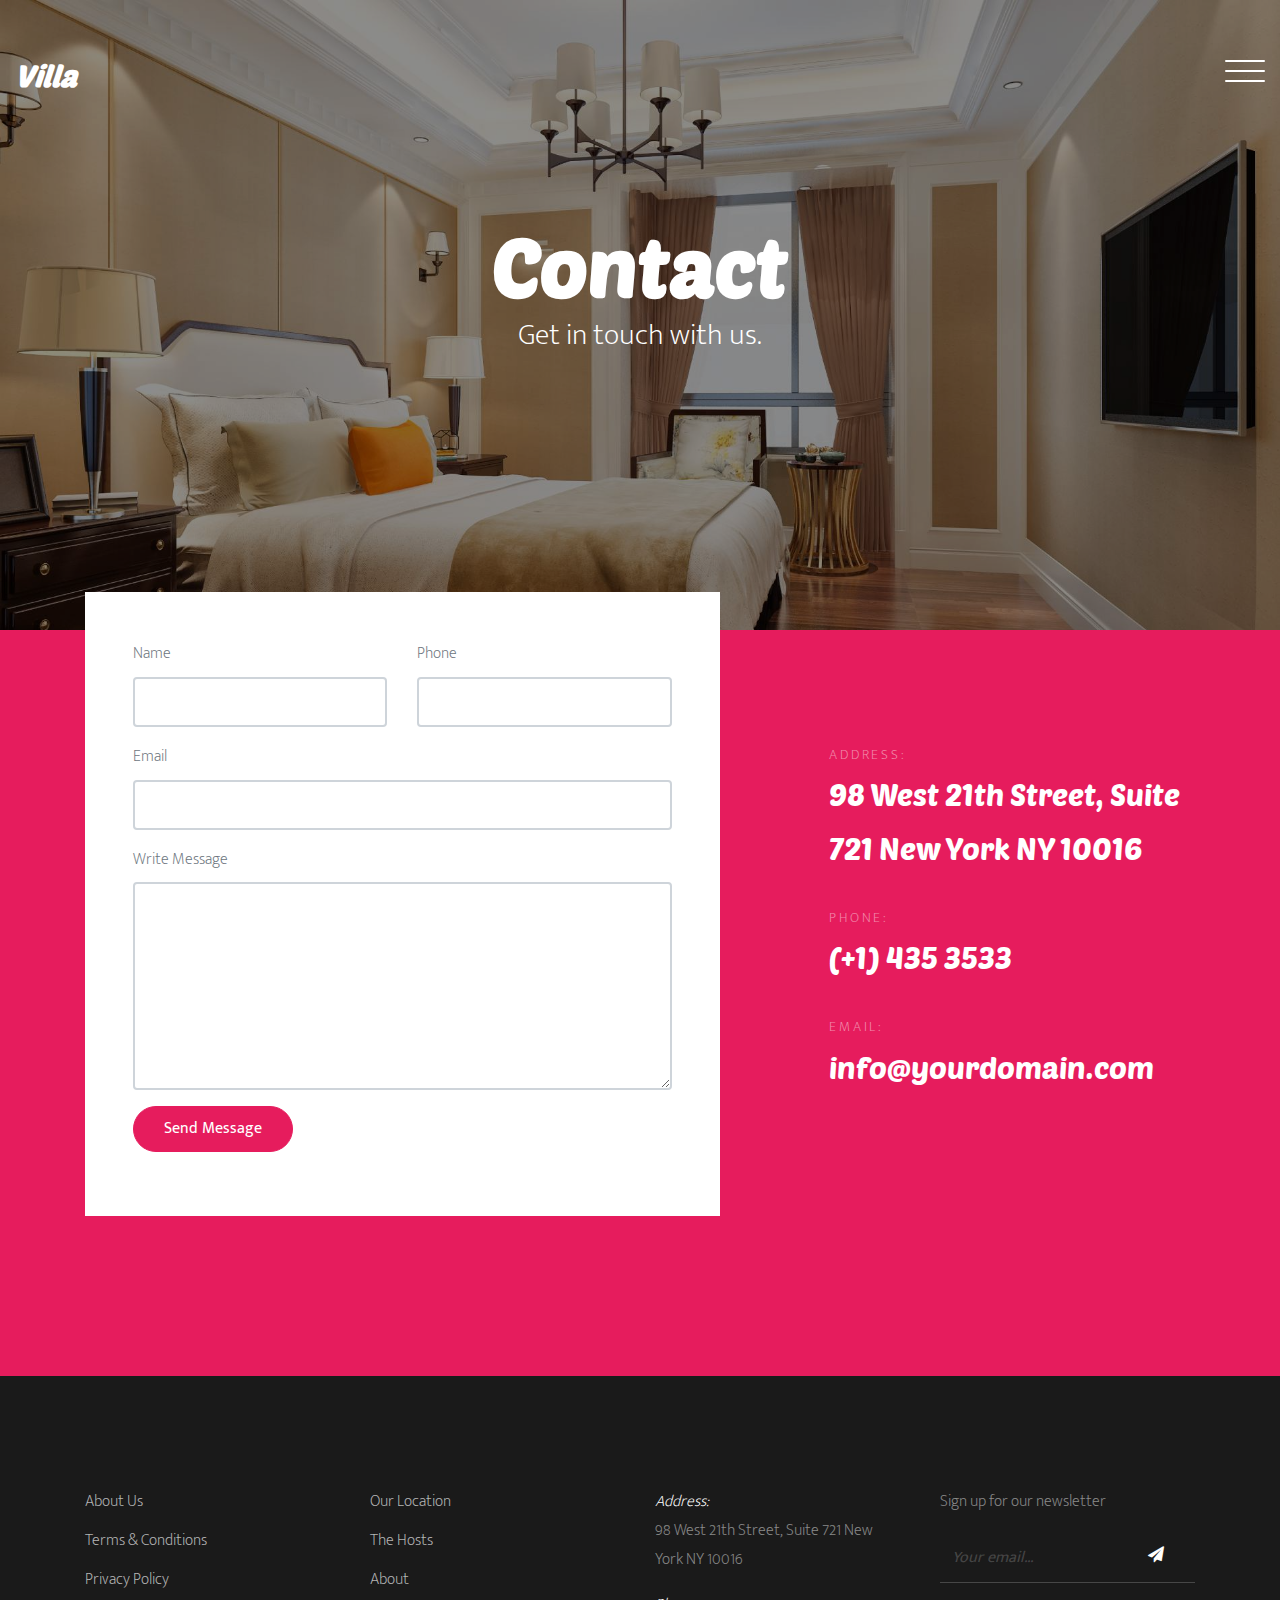
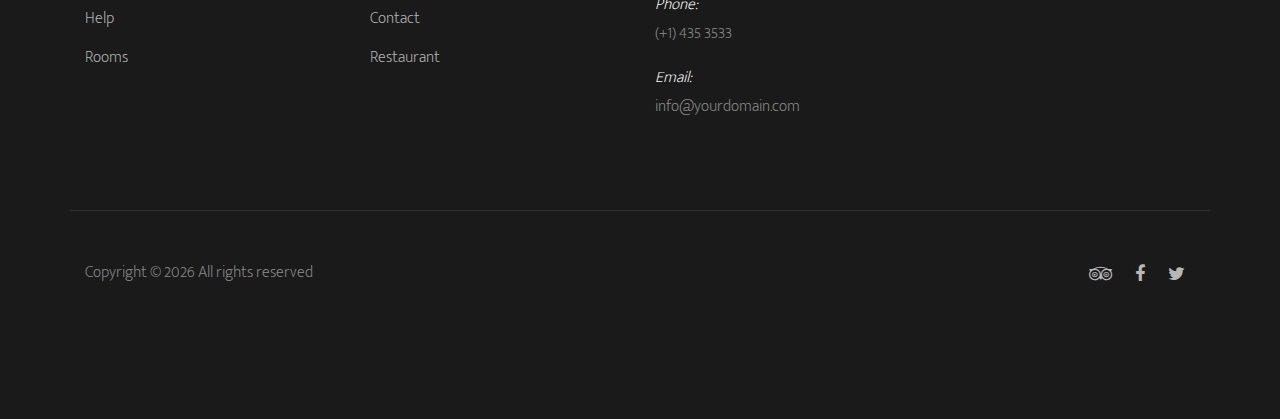
<file: contact.html>
<!doctype html>
<html lang="en">
  <head>
    <title>Colorlib Villa</title>
    <meta charset="utf-8">
    <meta name="viewport" content="width=device-width, initial-scale=1, shrink-to-fit=no">

    <link href="https://fonts.googleapis.com/css?family=Mukta+Mahee:200,300,400|Playfair+Display:400,700" rel="stylesheet">
    <link rel="preconnect" href="https://fonts.googleapis.com">
    <link rel="preconnect" href="https://fonts.gstatic.com" crossorigin>
    <link href="https://fonts.googleapis.com/css2?family=Poetsen+One&display=swap" rel="stylesheet">
  
    <link rel="stylesheet" href="css/bootstrap.css">
    <link rel="stylesheet" href="css/animate.css">
    <link rel="stylesheet" href="css/owl.carousel.min.css">
    <link rel="stylesheet" href="css/aos.css">
    
    <link rel="stylesheet" href="fonts/ionicons/css/ionicons.min.css">
    <link rel="stylesheet" href="fonts/fontawesome/css/font-awesome.min.css">

    <!-- Theme Style -->
    <link rel="stylesheet" href="css/style.css">
  </head>
  <body>
    
    <header class="site-header">
      <div class="container-fluid">
        <div class="row">
          <div class="col-4 site-logo" data-aos="fade"><a href="index.html"><em>Villa</em></a></div>
          <div class="col-8">


            <div class="site-menu-toggle js-site-menu-toggle"  data-aos="fade">
              <span></span>
              <span></span>
              <span></span>
            </div>
            <!-- END menu-toggle -->

            <div class="site-navbar js-site-navbar">
              <nav role="navigation">
                <div class="container">
                  <div class="row full-height align-items-center">
                    <div class="col-md-6">
                      <ul class="list-unstyled menu">
                        <li><a href="index.html">Home</a></li>
                        <li><a href="hotel.html">Hotel</a></li>
                        <li><a href="about.html">About</a></li>
                        <li><a href="blog.html">Blog</a></li>
                        <li class="active"><a href="contact.html">Contact</a></li>
                      </ul>
                    </div>
                    <div class="col-md-6 extra-info">
                      <div class="row">
                        <div class="col-md-6 mb-5">
                          <h3>Contact Info</h3>
                          <p>98 West 21th Street, Suite 721 <br> New York NY 10016</p>
                          <p>info@yourdomain.com</p>
                          <p>(+1) 435 3533</p>
                          
                        </div>
                        <div class="col-md-6">
                          <h3>Connect With Us</h3>
                          <ul class="list-unstyled">
                            <li><a href="#">Twitter</a></li>
                            <li><a href="#">Facebook</a></li>
                            <li><a href="#">Instagram</a></li>
                          </ul>
                        </div>
                      </div>
                    </div>
                  </div>
                </div>
              </nav>
            </div>
          </div>
        </div>
      </div>
    </header>
    <!-- END head -->

    <section class="site-hero overlay page-inside" style="background-image: url(img/hero_2.jpg)">
      <div class="container">
        <div class="row site-hero-inner justify-content-center align-items-center">
          <div class="col-md-10 text-center">
            <h1 class="heading" data-aos="fade-up">Contact</h1>
            <p class="sub-heading mb-5" data-aos="fade-up" data-aos-delay="100">Get in touch with us.</p>
          </div>
        </div>
        <!-- <a href="#" class="scroll-down">Scroll Down</a> -->
      </div>
    </section>
    <!-- END section -->

    
    <section class="section bg-primary contact-section">
      <div class="container">
        <div class="row">
          <div class="col-md-7">
            
            <form action="#" method="post" class="bg-white p-md-5 p-4 mb-5" style="margin-top: -150px;">
              <div class="row">
                <div class="col-md-6 form-group">
                  <label for="name">Name</label>
                  <input type="text" id="name" class="form-control ">
                </div>
                <div class="col-md-6 form-group">
                  <label for="phone">Phone</label>
                  <input type="text" id="phone" class="form-control ">
                </div>
              </div>
          
              <div class="row">
                <div class="col-md-12 form-group">
                  <label for="email">Email</label>
                  <input type="email" id="email" class="form-control ">
                </div>
              </div>
              <div class="row">
                <div class="col-md-12 form-group">
                  <label for="message">Write Message</label>
                  <textarea name="message" id="message" class="form-control " cols="30" rows="8"></textarea>
                </div>
              </div>
              <div class="row">
                <div class="col-md-6 form-group">
                  <input type="submit" value="Send Message" class="btn btn-primary">
                </div>
              </div>
            </form>

          </div>
          <div class="col-md-5">
            <div class="row">
              <div class="col-md-10 ml-auto contact-info">
                <p><span class="d-block">Address:</span> <span> 98 West 21th Street, Suite 721 New York NY 10016</span></p>
                <p><span class="d-block">Phone:</span> <span> (+1) 435 3533</span></p>
                <p><span class="d-block">Email:</span> <span> info@yourdomain.com</span></p>
              </div>
            </div>
          </div>
        </div>
      </div>
    </section>
    
    <footer class="section footer-section">
      <div class="container">
        <div class="row mb-4">
          <div class="col-md-3 mb-5">
            <ul class="list-unstyled link">
              <li><a href="#">About Us</a></li>
              <li><a href="#">Terms &amp; Conditions</a></li>
              <li><a href="#">Privacy Policy</a></li>
              <li><a href="#">Help</a></li>
             <li><a href="#">Rooms</a></li>
            </ul>
          </div>
          <div class="col-md-3 mb-5">
            <ul class="list-unstyled link">
              <li><a href="#">Our Location</a></li>
              <li><a href="#">The Hosts</a></li>
              <li><a href="#">About</a></li>
              <li><a href="#">Contact</a></li>
              <li><a href="#">Restaurant</a></li>
            </ul>
          </div>
          <div class="col-md-3 mb-5 pr-md-5 contact-info">
            <p><span class="d-block">Address:</span> <span> 98 West 21th Street, Suite 721 New York NY 10016</span></p>
            <p><span class="d-block">Phone:</span> <span> (+1) 435 3533</span></p>
            <p><span class="d-block">Email:</span> <span> info@yourdomain.com</span></p>
          </div>
          <div class="col-md-3 mb-5">
            <p>Sign up for our newsletter</p>
            <form action="#" class="footer-newsletter">
              <div class="form-group">
                <input type="email" class="form-control" placeholder="Your email...">
                <button type="submit" class="btn"><span class="fa fa-paper-plane"></span></button>
              </div>
            </form>
          </div>
        </div>
        <div class="row bordertop pt-5">
          <p class="col-md-6 text-left">
            Copyright &copy;
            <script>document.write(new Date().getFullYear());</script> All rights reserved
          </p>
          <p class="col-md-6 text-right social">
            <a href="#"><span class="fa fa-tripadvisor"></span></a>
            <a href="#"><span class="fa fa-facebook"></span></a>
            <a href="#"><span class="fa fa-twitter"></span></a>
          </p>
        </div>
      </div>
    </footer>
    
    <script src="js/jquery-3.2.1.min.js"></script>
    <script src="js/popper.min.js"></script>
    <script src="js/bootstrap.min.js"></script>
    <script src="js/owl.carousel.min.js"></script>
    <script src="js/jquery.waypoints.min.js"></script>
    <script src="js/aos.js"></script>
    <script src="js/main.js"></script>
  </body>
</html>
</file>
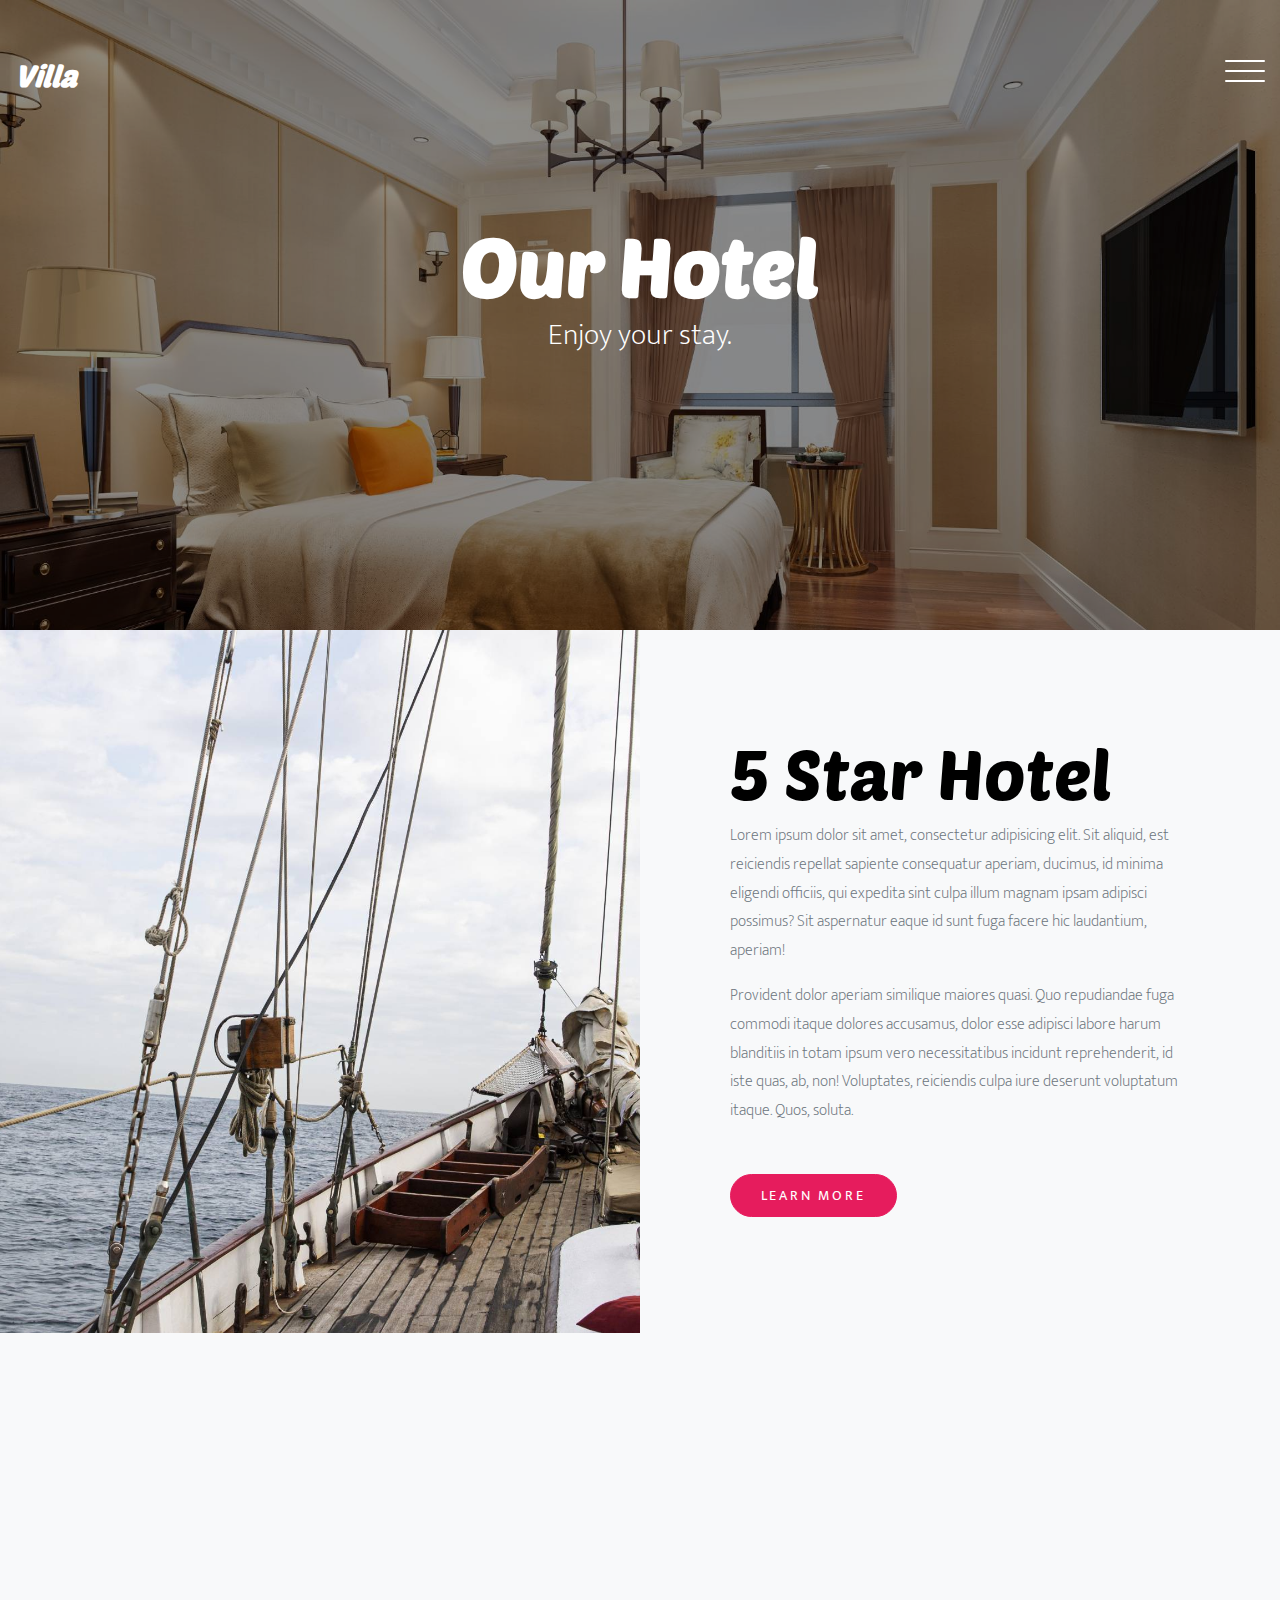
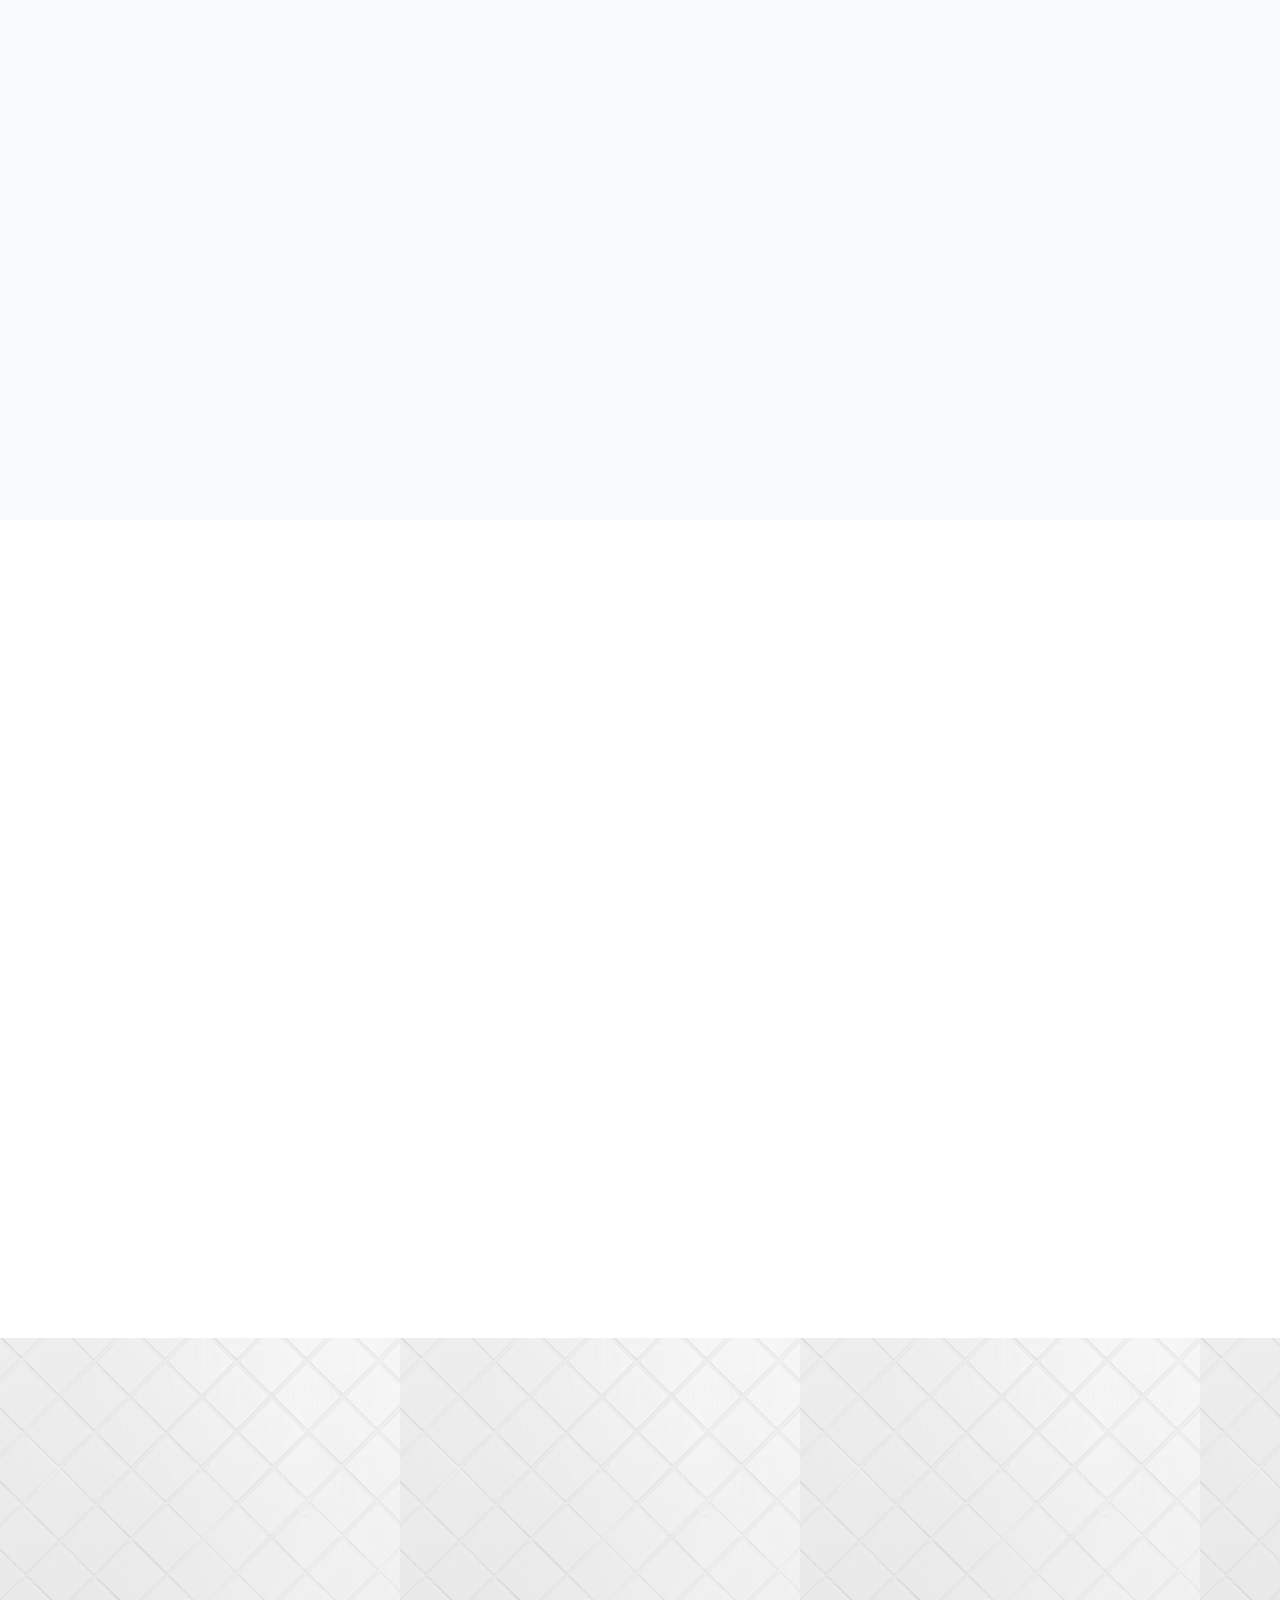
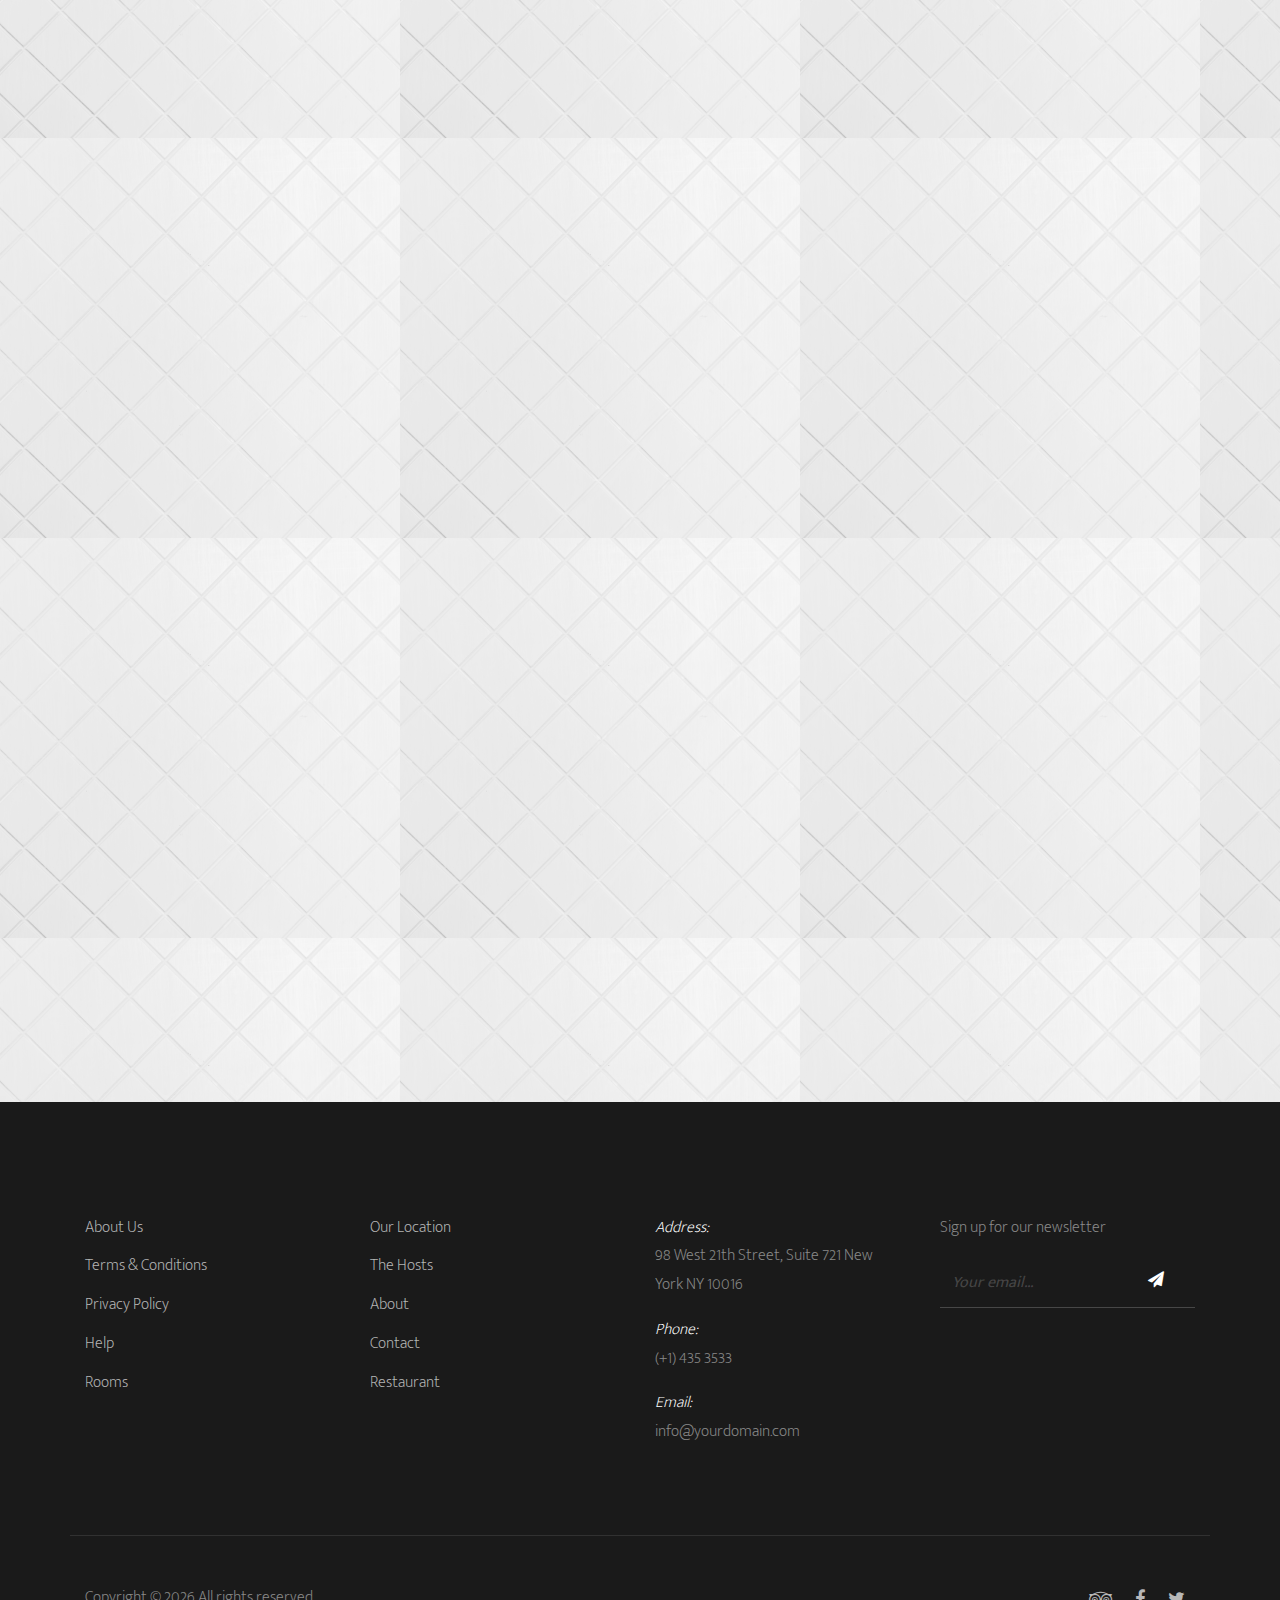
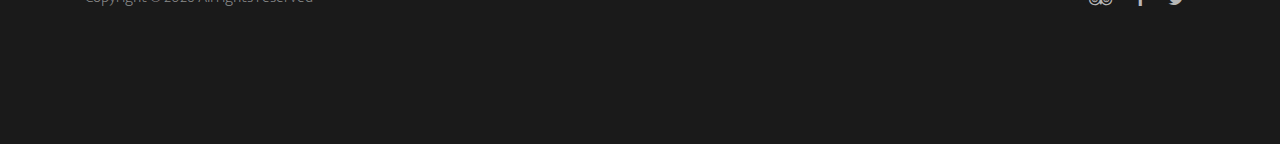
<file: hotel.html>
<!doctype html>
<html lang="en">

<head>
  <title>Colorlib Villa</title>
  <meta charset="utf-8">
  <meta name="viewport" content="width=device-width, initial-scale=1, shrink-to-fit=no">

  <link href="https://fonts.googleapis.com/css?family=Mukta+Mahee:200,300,400|Playfair+Display:400,700"
    rel="stylesheet">
  <link rel="preconnect" href="https://fonts.googleapis.com">
  <link rel="preconnect" href="https://fonts.gstatic.com" crossorigin>
  <link href="https://fonts.googleapis.com/css2?family=Poetsen+One&display=swap" rel="stylesheet">

  <link rel="stylesheet" href="css/bootstrap.css">
  <link rel="stylesheet" href="css/animate.css">
  <link rel="stylesheet" href="css/owl.carousel.min.css">
  <link rel="stylesheet" href="css/aos.css">

  <link rel="stylesheet" href="fonts/ionicons/css/ionicons.min.css">
  <link rel="stylesheet" href="fonts/fontawesome/css/font-awesome.min.css">

  <!-- Theme Style -->
  <link rel="stylesheet" href="css/style.css">
</head>

<body>

  <header class="site-header">
    <div class="container-fluid">
      <div class="row">
        <div class="col-4 site-logo" data-aos="fade"><a href="index.html"><em>Villa</em></a></div>
        <div class="col-8">


          <div class="site-menu-toggle js-site-menu-toggle" data-aos="fade">
            <span></span>
            <span></span>
            <span></span>
          </div>
          <!-- END menu-toggle -->

          <div class="site-navbar js-site-navbar">
            <nav role="navigation">
              <div class="container">
                <div class="row full-height align-items-center">
                  <div class="col-md-6">
                    <ul class="list-unstyled menu">
                      <li><a href="index.html">Home</a></li>
                      <li class="active"><a href="hotel.html">Hotel</a></li>
                      <li><a href="about.html">About</a></li>
                      <li><a href="blog.html">Blog</a></li>
                      <li><a href="contact.html">Contact</a></li>
                    </ul>
                  </div>
                  <div class="col-md-6 extra-info">
                    <div class="row">
                      <div class="col-md-6 mb-5">
                        <h3>Contact Info</h3>
                        <p>98 West 21th Street, Suite 721 <br> New York NY 10016</p>
                        <p>info@yourdomain.com</p>
                        <p>(+1) 435 3533</p>

                      </div>
                      <div class="col-md-6">
                        <h3>Connect With Us</h3>
                        <ul class="list-unstyled">
                          <li><a href="#">Twitter</a></li>
                          <li><a href="#">Facebook</a></li>
                          <li><a href="#">Instagram</a></li>
                        </ul>
                      </div>
                    </div>
                  </div>
                </div>
              </div>
            </nav>
          </div>
        </div>
      </div>
    </div>
  </header>
  <!-- END head -->

  <section class="site-hero overlay page-inside" style="background-image: url(img/hero_2.jpg)">
    <div class="container">
      <div class="row site-hero-inner justify-content-center align-items-center">
        <div class="col-md-10 text-center">
          <h1 class="heading" data-aos="fade-up">Our Hotel</h1>
          <p class="sub-heading mb-5" data-aos="fade-up" data-aos-delay="100">Enjoy your stay.</p>
        </div>
      </div>
      <!-- <a href="#" class="scroll-down">Scroll Down</a> -->
    </div>
  </section>
  <!-- END section -->

  <section class="bg-light">
    <div class="half d-md-flex d-block">
      <div class="image" data-aos="fade" style="background-image: url('img/hero_1.jpg');"></div>
      <div class="text" data-aos="fade-right" data-aos-delay="200">
        <h2>5 Star Hotel</h2>

        <p>Lorem ipsum dolor sit amet, consectetur adipisicing elit. Sit aliquid, est reiciendis repellat sapiente
          consequatur aperiam, ducimus, id minima eligendi officiis, qui expedita sint culpa illum magnam ipsam adipisci
          possimus? Sit aspernatur eaque id sunt fuga facere hic laudantium, aperiam!</p>
        <p>Provident dolor aperiam similique maiores quasi. Quo repudiandae fuga commodi itaque dolores accusamus, dolor
          esse adipisci labore harum blanditiis in totam ipsum vero necessitatibus incidunt reprehenderit, id iste quas,
          ab, non! Voluptates, reiciendis culpa iure deserunt voluptatum itaque. Quos, soluta.</p>

        <p class="mt-5"><a href="#" class="btn btn-primary uppercase">Learn More</a></p>
      </div>
    </div>

    <div class="half d-md-flex d-block">
      <div class="image order-2" data-aos="fade" style="background-image: url('img/hero_2.jpg');"></div>
      <div class="text" data-aos="fade-left" data-aos-delay="200">
        <h2>Presidential Room</h2>

        <p>Lorem ipsum dolor sit amet, consectetur adipisicing elit. Sit aliquid, est reiciendis repellat sapiente
          consequatur aperiam, ducimus, id minima eligendi officiis, qui expedita sint culpa illum magnam ipsam adipisci
          possimus? Sit aspernatur eaque id sunt fuga facere hic laudantium, aperiam!</p>
        <p>Provident dolor aperiam similique maiores quasi. Quo repudiandae fuga commodi itaque dolores accusamus, dolor
          esse adipisci labore harum blanditiis in totam ipsum vero necessitatibus incidunt reprehenderit, id iste quas,
          ab, non! Voluptates, reiciendis culpa iure deserunt voluptatum itaque. Quos, soluta.</p>

        <p class="mt-5"><a href="#" class="btn btn-primary uppercase">Learn More</a></p>
      </div>
    </div>

  </section>
  <!-- END section -->

  <section class="section slider-section">
    <div class="container">
      <div class="row justify-content-center text-center mb-5">
        <div class="col-md-8">
          <h2 class="heading" data-aos="fade-up">Hotel Gallery</h2>
          <p class="lead" data-aos="fade-up" data-aos-delay="100">Lorem ipsum dolor sit amet, consectetur adipisicing
            elit. In dolor, iusto doloremque quo odio repudiandae sunt eveniet? Enim facilis laborum voluptate id porro,
            culpa maiores quis, blanditiis laboriosam alias. Sed.</p>
        </div>
      </div>
      <div class="row">
        <div class="col-md-12">
          <div class="home-slider major-caousel owl-carousel mb-5" data-aos="fade-up" data-aos-delay="200">
            <div class="slider-item">
              <img src="img/slider-1.jpg" alt="Image placeholder" class="img-fluid">
            </div>
            <div class="slider-item">
              <img src="img/slider-2.jpg" alt="Image placeholder" class="img-fluid">
            </div>
            <div class="slider-item">
              <img src="img/slider-3.jpg" alt="Image placeholder" class="img-fluid">
            </div>
            <div class="slider-item">
              <img src="img/slider-4.jpg" alt="Image placeholder" class="img-fluid">
            </div>
            <div class="slider-item">
              <img src="img/slider-5.jpg" alt="Image placeholder" class="img-fluid">
            </div>
            <div class="slider-item">
              <img src="img/slider-6.jpg" alt="Image placeholder" class="img-fluid">
            </div>
          </div>
          <!-- END slider -->
        </div>

        <div class="col-md-12 text-center"><a href="#" class="">View More Photos</a></div>

      </div>
    </div>
  </section>
  <!-- END section -->

  <section class="section blog-post-entry bg-pattern">
    <div class="container">
      <div class="row justify-content-center text-center mb-5">
        <div class="col-md-8">
          <h2 class="heading" data-aos="fade-up">More Hotel Features</h2>
          <p class="lead" data-aos="fade-up">Lorem ipsum dolor sit amet, consectetur adipisicing elit. In dolor, iusto
            doloremque quo odio repudiandae sunt eveniet? Enim facilis laborum voluptate id porro, culpa maiores quis,
            blanditiis laboriosam alias. Sed.</p>
        </div>
      </div>
      <div class="row">
        <div class="col-lg-4 col-md-6 col-sm-6 col-12 post" data-aos="fade-up" data-aos-delay="100">

          <div class="media media-custom d-block mb-4">
            <a href="#" class="mb-4 d-block"><img src="img/img_1.jpg" alt="Image placeholder" class="img-fluid"></a>
            <div class="media-body">
              <h2 class="mt-0 mb-3"><a href="#">Five Reasons to Stay at Villa Resort</a></h2>
            </div>
          </div>

        </div>
        <div class="col-lg-4 col-md-6 col-sm-6 col-12 post" data-aos="fade-up" data-aos-delay="200">
          <div class="media media-custom d-block mb-4">
            <a href="#" class="mb-4 d-block"><img src="img/img_2.jpg" alt="Image placeholder" class="img-fluid"></a>
            <div class="media-body">
              <h2 class="mt-0 mb-3"><a href="#">Five Reasons to Stay at Villa Resort</a></h2>
            </div>
          </div>
        </div>
        <div class="col-lg-4 col-md-6 col-sm-6 col-12 post" data-aos="fade-up" data-aos-delay="300">
          <div class="media media-custom d-block mb-4">
            <a href="#" class="mb-4 d-block"><img src="img/img_3.jpg" alt="Image placeholder" class="img-fluid"></a>
            <div class="media-body">
              <h2 class="mt-0 mb-3"><a href="#">Five Reasons to Stay at Villa Resort</a></h2>
            </div>
          </div>
        </div>
      </div>
    </div>
  </section>
  <footer class="section footer-section">
    <div class="container">
      <div class="row mb-4">
        <div class="col-md-3 mb-5">
          <ul class="list-unstyled link">
            <li><a href="#">About Us</a></li>
            <li><a href="#">Terms &amp; Conditions</a></li>
            <li><a href="#">Privacy Policy</a></li>
            <li><a href="#">Help</a></li>
            <li><a href="#">Rooms</a></li>
          </ul>
        </div>
        <div class="col-md-3 mb-5">
          <ul class="list-unstyled link">
            <li><a href="#">Our Location</a></li>
            <li><a href="#">The Hosts</a></li>
            <li><a href="#">About</a></li>
            <li><a href="#">Contact</a></li>
            <li><a href="#">Restaurant</a></li>
          </ul>
        </div>
        <div class="col-md-3 mb-5 pr-md-5 contact-info">
          <p><span class="d-block">Address:</span> <span> 98 West 21th Street, Suite 721 New York NY 10016</span></p>
          <p><span class="d-block">Phone:</span> <span> (+1) 435 3533</span></p>
          <p><span class="d-block">Email:</span> <span> info@yourdomain.com</span></p>
        </div>
        <div class="col-md-3 mb-5">
          <p>Sign up for our newsletter</p>
          <form action="#" class="footer-newsletter">
            <div class="form-group">
              <input type="email" class="form-control" placeholder="Your email...">
              <button type="submit" class="btn"><span class="fa fa-paper-plane"></span></button>
            </div>
          </form>
        </div>
      </div>
      <div class="row bordertop pt-5">
        <p class="col-md-6 text-left">
          Copyright &copy;
          <script>document.write(new Date().getFullYear());</script> All rights reserved
        </p>

        <p class="col-md-6 text-right social">
          <a href="#"><span class="fa fa-tripadvisor"></span></a>
          <a href="#"><span class="fa fa-facebook"></span></a>
          <a href="#"><span class="fa fa-twitter"></span></a>
        </p>
      </div>
    </div>
  </footer>

  <script src="js/jquery-3.2.1.min.js"></script>
  <script src="js/popper.min.js"></script>
  <script src="js/bootstrap.min.js"></script>
  <script src="js/owl.carousel.min.js"></script>
  <script src="js/jquery.waypoints.min.js"></script>
  <script src="js/aos.js"></script>
  <script src="js/main.js"></script>
</body>

</html>
</file>
<file: css/style.css>
body {
  background: #fff;
  font-family: "Mukta Mahee", arial, sans-serif;
  font-weight: 200;
  font-size: 16px;
  line-height: 1.8;
  color: #6c757d;
}

::-moz-selection {
  color: #fff;
  background: #e61c5d;
}

::selection {
  color: #fff;
  background: #e61c5d;
}

a {
  -webkit-transition: .3s all ease;
  -o-transition: .3s all ease;
  transition: .3s all ease;
  text-decoration: none;
}

a:hover {
  text-decoration: none;
}

h1, h2, h3, h4, h5 {
  color: #000;
  font-family: "Poetsen One", sans-serif;
}

.container-fluid {
  max-width: 1600px;
}

.btn {
  padding-left: 30px;
  padding-right: 30px;
  padding-top: 10px;
  padding-bottom: 10px;
  border-radius: 50px;
}

.btn.uppercase {
  text-transform: uppercase;
  font-size: 14px;
  letter-spacing: .2em;
}

.btn, .form-control {
  outline: none;
  -webkit-box-shadow: none !important;
  box-shadow: none !important;
}

.btn:focus, .btn:active, .form-control:focus, .form-control:active {
  outline: none;
}

.form-control {
  -webkit-box-shadow: none !important;
  box-shadow: none !important;
  height: 50px;
  border-width: 2px;
}

textarea.form-control {
  height: inherit;
}

.site-header {
  position: absolute;
  top: 0;
  width: 100%;
  padding: 60px 0;
  z-index: 2;
}

.menu-open .site-header {
  position: fixed;
}

.site-logo a {
  font-size: 30px;
  color: #fff;
  font-weight: bold;
  line-height: 1;
  font-family: "Poetsen One", sans-serif;
}

.site-navbar {
  position: fixed;
  display: none;
  top: 0;
  left: 0;
  right: 0;
  bottom: 0;
  background: #fff;
  min-height: 300px;
  overflow-y: scroll;
}

.site-navbar nav {
  text-align: left;
}

.site-navbar nav .menu {
  font-family: "Poetsen One", sans-serif;
}

.site-navbar nav .menu li a {
  color: #000;
  font-size: 40px;
  padding: 5px 10px;
  position: relative;
}

.site-navbar nav .menu li a:before {
  content: "";
  position: absolute;
  bottom: 0;
  height: 50%;
  width: 0%;
  z-index: -1;
  background: #e61c5d;
  -webkit-transition: .3s all ease-in-out;
  -o-transition: .3s all ease-in-out;
  transition: .3s all ease-in-out;
}

.site-navbar nav .menu li a:hover:before {
  width: 100%;
}

.site-navbar nav .menu li.active a:before {
  width: 100%;
}

.site-navbar .extra-info a {
  color: #000;
}

.site-navbar .extra-info ul li a {
  color: #000;
}

.site-navbar .extra-info h3 {
  font-family: "Mukta Mahee", arial, sans-serif;
  text-transform: uppercase;
  font-size: 13px;
  letter-spacing: .2em;
  color: #adb5bd;
  margin-bottom: 30px;
}

.site-navbar .extra-info p {
  color: #212529;
}

.full-height {
  height: 100vh;
  min-height: 700px;
}

.site-hero {
  background-size: cover;
  height: 100vh;
  min-height: 700px;
  width: 100%;
}

.site-hero .scroll-down {
  position: absolute;
  bottom: 20px;
  left: 50%;
  -webkit-transform: translateX(-50%);
  -ms-transform: translateX(-50%);
  transform: translateX(-50%);
  color: #fff;
}

.site-hero.overlay:before {
  background: rgba(0, 0, 0, 0.45);
  content: "";
  position: absolute;
  height: 100vh;
  min-height: 700px;
  top: 0;
  left: 0;
  bottom: 0;
  right: 0;
}

.site-hero-inner {
  height: 100vh;
  min-height: 700px;
}

.site-hero-inner .heading {
  font-size: 80px;
  font-family: "Poetsen One", sans-serif;
  color: #fff;
  line-height: 1;
  font-weight: bold;
}

@media (max-width: 991.98px) {
  .site-hero-inner .heading {
    font-size: 40px;
  }
}

.site-hero-inner .sub-heading {
  font-size: 30px;
  font-weight: 200;
  color: #fff;
  line-height: 1.5;
}

@media (max-width: 991.98px) {
  .site-hero-inner .sub-heading {
    font-size: 18px;
  }
}

.page-inside .site-hero-inner, .page-inside {
  height: 70vh;
  min-height: 500px;
}

.page-inside.overlay:before {
  height: 70vh;
  min-height: 500px;
}

.menu-open .site-menu-toggle span {
  background: #000;
}

.site-menu-toggle {
  float: right;
  width: 40px;
  height: 45px;
  position: relative;
  margin: 0px auto;
  z-index: 200;
  -webkit-transform: rotate(0deg);
  -moz-transform: rotate(0deg);
  -o-transform: rotate(0deg);
  -ms-transform: rotate(0deg);
  transform: rotate(0deg);
  -webkit-transition: .5s ease-in-out;
  -moz-transition: .5s ease-in-out;
  -o-transition: .5s ease-in-out;
  transition: .5s ease-in-out;
  cursor: pointer;
}

.site-menu-toggle span {
  display: block;
  position: absolute;
  height: 2px;
  width: 100%;
  background: #fff;
  border-radius: 9px;
  opacity: 1;
  left: 0;
  -webkit-transform: rotate(0deg);
  -moz-transform: rotate(0deg);
  -o-transform: rotate(0deg);
  -ms-transform: rotate(0deg);
  transform: rotate(0deg);
  -webkit-transition: .25s ease-in-out;
  -moz-transition: .25s ease-in-out;
  -o-transition: .25s ease-in-out;
  transition: .25s ease-in-out;
}

.site-menu-toggle span:nth-child(1) {
  top: 0px;
}

.site-menu-toggle span:nth-child(2) {
  top: 10px;
}

.site-menu-toggle span:nth-child(3) {
  top: 20px;
}

.site-menu-toggle.open span:nth-child(1) {
  top: 13px;
  -webkit-transform: rotate(135deg);
  -moz-transform: rotate(135deg);
  -o-transform: rotate(135deg);
  -ms-transform: rotate(135deg);
  transform: rotate(135deg);
}

.site-menu-toggle.open span:nth-child(2) {
  opacity: 0;
  left: -60px;
}

.site-menu-toggle.open span:nth-child(3) {
  top: 13px;
  -webkit-transform: rotate(-135deg);
  -moz-transform: rotate(-135deg);
  -o-transform: rotate(-135deg);
  -ms-transform: rotate(-135deg);
  transform: rotate(-135deg);
}

.section {
  padding: 7em 0;
}

@media (max-width: 991.98px) {
  .section {
    padding: 3em 0;
  }
}

@media (max-width: 991.98px) {
  .lead {
    font-size: 16px;
  }
}

.visit-section .heading {
  font-size: 15px;
  text-transform: uppercase;
  font-family: "Mukta Mahee", arial, sans-serif;
  color: #b3b3b3;
  letter-spacing: .2em;
  margin-bottom: 30px;
}

.visit-section .visit a {
  color: #000;
}

.visit-section .visit a:hover {
  color: #e61c5d;
}

.visit-section .visit img {
  -webkit-box-shadow: 0 2px 3px 0 rgba(0, 0, 0, 0.2);
  box-shadow: 0 2px 3px 0 rgba(0, 0, 0, 0.2);
  margin-bottom: 15px;
}

.visit-section .visit h3 {
  font-size: 20px;
  margin-bottom: 0;
}

.visit-section .reviews-star span {
  font-size: 18px;
  color: #e61c5d;
}

.visit-section .reviews-count {
  color: #adb5bd;
  font-style: italic;
}

.heading-serif, .testimonial-section .heading, .slider-section .heading, .blog-post-entry .heading {
  font-size: 80px;
  font-family: "Poetsen One", sans-serif;
}

@media (max-width: 991.98px) {
  .heading-serif, .testimonial-section .heading, .slider-section .heading, .blog-post-entry .heading {
    font-size: 40px;
  }
}

.bg-pattern {
  background: #e9ecef url("../img/round.png");
}

.slider-section {
  position: relative;
}

.blog-post-entry {
  position: relative;
  margin-top: -500px;
  padding-top: 500px;
}

@media (max-width: 991.98px) {
  .blog-post-entry {
    margin-top: -300px;
    padding-top: 300px;
  }
}

.half .image, .half .text {
  width: 50%;
}

@media (max-width: 991.98px) {
  .half .image, .half .text {
    width: 100%;
  }
}

.half .image {
  background-size: cover;
  background-position: center center;
}

@media (max-width: 991.98px) {
  .half .image {
    height: 300px;
  }
}

.half .text {
  padding: 100px 7%;
}

@media (max-width: 991.98px) {
  .half .text {
    padding-top: 50px;
    padding-bottom: 50px;
  }
}

.half .text h2 {
  font-size: 70px;
}

@media (max-width: 991.98px) {
  .half .text h2 {
    font-size: 40px;
  }
}

.testimonial blockquote {
  padding: 0;
}

.testimonial blockquote p {
  line-height: 1.5;
  font-family: "Poetsen One", sans-serif;
  font-size: 20px;
  color: #000;
  font-style: italic;
}

.testimonial .author-image img {
  width: 70px;
}

.post .media-custom {
  background: #fff;
  -webkit-transition: .3s all ease;
  -o-transition: .3s all ease;
  transition: .3s all ease;
  -webkit-box-shadow: 0 2px 5px -2px rgba(0, 0, 0, 0.1);
  box-shadow: 0 2px 5px -2px rgba(0, 0, 0, 0.1);
}

.post .media-custom:hover, .post .media-custom:focus {
  -webkit-box-shadow: 0 10px 30px -10px rgba(0, 0, 0, 0.1);
  box-shadow: 0 10px 30px -10px rgba(0, 0, 0, 0.1);
}

.post .media-custom a {
  color: #000;
}

.post .media-custom a:hover {
  color: #e61c5d;
}

.post .media-custom .media-body {
  padding: 10px 30px;
}

.post .media-custom h2 {
  font-size: 26px;
}

.media-custom .meta-post {
  color: #ced4da;
  text-transform: uppercase;
  letter-spacing: .1em;
}

.owl-carousel .owl-item {
  opacity: .4;
}

.owl-carousel .owl-item.active {
  opacity: 1;
}

.owl-carousel .owl-nav {
  position: absolute;
  top: 50%;
  width: 100%;
}

.owl-carousel .owl-nav .owl-prev,
.owl-carousel .owl-nav .owl-next {
  position: absolute;
  -webkit-transform: translateY(-50%);
  -ms-transform: translateY(-50%);
  transform: translateY(-50%);
  margin-top: -10px;
}

.owl-carousel .owl-nav .owl-prev:hover, .owl-carousel .owl-nav .owl-prev:focus, .owl-carousel .owl-nav .owl-prev:active,
.owl-carousel .owl-nav .owl-next:hover,
.owl-carousel .owl-nav .owl-next:focus,
.owl-carousel .owl-nav .owl-next:active {
  outline: none;
}

.owl-carousel .owl-nav .owl-prev span:before,
.owl-carousel .owl-nav .owl-next span:before {
  font-size: 40px;
}

.owl-carousel .owl-nav .owl-prev {
  left: 30px !important;
}

.owl-carousel .owl-nav .owl-next {
  right: 30px !important;
}

.owl-carousel .owl-dots {
  text-align: center;
}

.owl-carousel .owl-dots .owl-dot {
  border-width: 2px !important;
  width: 10px;
  height: 10px;
  margin: 5px;
  border-radius: 50%;
}

.owl-carousel.home-slider {
  z-index: 1;
  position: relative;
}

.owl-carousel.home-slider .owl-nav {
  opacity: 0;
  visibility: hidden;
  -webkit-transition: .3s all ease;
  -o-transition: .3s all ease;
  transition: .3s all ease;
}

.owl-carousel.home-slider .owl-nav button {
  color: #fff;
}

.owl-carousel.home-slider:focus .owl-nav, .owl-carousel.home-slider:hover .owl-nav {
  opacity: 1;
  visibility: visible;
}

.owl-carousel.home-slider .slider-item {
  background-size: cover;
  background-repeat: no-repeat;
  background-position: center center;
  height: calc(100vh - 117px);
  min-height: 700px;
  position: relative;
}

.owl-carousel.home-slider .slider-item .slider-text {
  color: #fff;
  height: calc(100vh - 117px);
  min-height: 700px;
}

.owl-carousel.home-slider .slider-item .slider-text h1 {
  font-size: 40px;
  color: #fff;
  line-height: 1.2;
  font-weight: 800 !important;
  text-transform: uppercase;
}

@media (max-width: 991.98px) {
  .owl-carousel.home-slider .slider-item .slider-text h1 {
    font-size: 40px;
  }
}

.owl-carousel.home-slider .slider-item .slider-text p {
  font-size: 20px;
  line-height: 1.5;
  font-weight: 300;
  color: white;
}

.owl-carousel.home-slider .slider-item.dark .child-name {
  color: #000;
}

.owl-carousel.home-slider .slider-item.dark h1 {
  color: #000;
}

.owl-carousel.home-slider .slider-item.dark p {
  color: #000;
}

.owl-carousel.home-slider .owl-dots {
  position: absolute;
  bottom: 100px;
  width: 100%;
}

.owl-carousel.home-slider .owl-dots .owl-dot {
  width: 10px;
  height: 10px;
  margin: 5px;
  border-radius: 50%;
  border: 2px solid transparent;
  outline: none !important;
  position: relative;
  -webkit-transition: .3s all ease;
  -o-transition: .3s all ease;
  transition: .3s all ease;
  background: #fff;
}

.owl-carousel.home-slider .owl-dots .owl-dot.active {
  border: 2px solid white;
  background: none;
}

.owl-carousel.major-caousel {
  -webkit-box-shadow: 0 10px 70px -10px rgba(0, 0, 0, 0.2);
  box-shadow: 0 10px 70px -10px rgba(0, 0, 0, 0.2);
}

.owl-carousel.major-caousel .owl-stage-outer {
  padding-top: 0 !important;
  padding-bottom: 0 !important;
}

.owl-carousel.major-caousel .owl-stage-outer {
  padding-top: 30px;
  padding-bottom: 30px;
}

.owl-carousel.major-caousel .slider-item {
  height: inherit;
  min-height: inherit;
}

.owl-carousel.major-caousel .slider-item img {
  margin-bottom: 0;
}

.owl-carousel.major-caousel .owl-nav {
  opacity: 1;
  visibility: visible;
}

.owl-carousel.major-caousel .owl-nav .owl-prev, .owl-carousel.major-caousel .owl-nav .owl-next {
  -webkit-transition: .3s all ease;
  -o-transition: .3s all ease;
  transition: .3s all ease;
  color: #495057;
}

.owl-carousel.major-caousel .owl-nav .owl-prev:hover, .owl-carousel.major-caousel .owl-nav .owl-prev:focus, .owl-carousel.major-caousel .owl-nav .owl-next:hover, .owl-carousel.major-caousel .owl-nav .owl-next:focus {
  color: #6c757d;
  outline: none;
}

.owl-carousel.major-caousel .owl-nav .owl-prev.disabled, .owl-carousel.major-caousel .owl-nav .owl-next.disabled {
  color: #dee2e6;
}

.owl-carousel.major-caousel .owl-nav .owl-prev {
  left: -35px !important;
}

.owl-carousel.major-caousel .owl-nav .owl-next {
  right: -35px !important;
}

.owl-carousel.major-caousel .owl-dots {
  bottom: 50px !important;
}

@media (max-width: 991.98px) {
  .owl-carousel.major-caousel .owl-dots {
    bottom: 10px !important;
  }
}

.owl-custom-nav {
  float: right;
  position: relative;
  z-index: 10;
}

.owl-custom-nav .owl-custom-prev,
.owl-custom-nav .owl-custom-next {
  padding: 10px;
  font-size: 30px;
  background: #ccc;
  line-height: 0;
  width: 60px;
  text-align: center;
  display: inline-block;
}

.footer-section {
  background: #1a1a1a;
  color: #fff;
}

.footer-section a {
  color: rgba(255, 255, 255, 0.7);
}

.footer-section a:hover {
  color: #fff;
}

.footer-section p {
  color: rgba(255, 255, 255, 0.5);
}

.footer-section .bordertop {
  border-top: 1px solid rgba(255, 255, 255, 0.1);
  padding-top: 20px;
}

.footer-section .contact-info span.d-block {
  font-style: italic;
  color: #fff;
}

.footer-section .social a {
  font-size: 18px;
  padding: 10px;
}

.footer-section .link li {
  margin-bottom: 10px;
}

.footer-newsletter .form-group {
  position: relative;
}

.footer-newsletter .form-control {
  background: none;
  border: none;
  border-bottom: 1px solid rgba(255, 255, 255, 0.2);
  border-radius: 0;
  color: #fff;
}

.footer-newsletter .form-control::-webkit-input-placeholder {
  /* Chrome/Opera/Safari */
  color: rgba(255, 255, 255, 0.2);
  font-style: italic;
}

.footer-newsletter .form-control::-moz-placeholder {
  /* Firefox 19+ */
  color: rgba(255, 255, 255, 0.2);
  font-style: italic;
}

.footer-newsletter .form-control:-ms-input-placeholder {
  /* IE 10+ */
  color: rgba(255, 255, 255, 0.2);
  font-style: italic;
}

.footer-newsletter .form-control:-moz-placeholder {
  /* Firefox 18- */
  color: rgba(255, 255, 255, 0.2);
  font-style: italic;
}

.footer-newsletter .form-control:active, .footer-newsletter .form-control:focus {
  border-bottom: 1px solid white;
}

.footer-newsletter button[type="submit"] {
  background: none;
  color: #fff;
  position: absolute;
  top: 0;
  right: 0;
}

.side-box, .sidebar-search {
  padding: 30px;
  background: #fff;
  -webkit-box-shadow: 0 1px 2px 0 rgba(0, 0, 0, 0.1);
  box-shadow: 0 1px 2px 0 rgba(0, 0, 0, 0.1);
  margin-bottom: 30px;
}

.side-box .heading, .sidebar-search .heading {
  font-size: 18px;
  margin-bottom: 30px;
  font-family: "Mukta Mahee", arial, sans-serif;
}

.post-list li {
  margin-bottom: 20px;
}

.post-list li a > div {
  margin-top: -10px;
}

.post-list li a .meta {
  font-size: 13px;
  color: #adb5bd;
}

.post-list li a .image {
  width: 150px;
}

.post-list li a h3 {
  font-size: 16px;
}

.post-list li:last-child {
  margin-bottom: 0;
}

.sidebar-search .form-group {
  position: relative;
  margin-bottom: 0;
}

.sidebar-search .icon-search {
  position: absolute;
  top: 50%;
  left: 15px;
  -webkit-transform: translateY(-50%);
  -ms-transform: translateY(-50%);
  transform: translateY(-50%);
}

.sidebar-search .search-input {
  border-color: #dee2e6;
  padding-left: 40px;
  border-radius: 0px;
}

.sidebar-search .search-input:focus, .sidebar-search .search-input:active {
  border-color: #343a40;
}

.contact-section .contact-info p {
  color: white;
  font-family: "Poetsen One", sans-serif;
  font-size: 30px;
  margin-bottom: 30px;
}

.contact-section .contact-info p .d-block {
  font-size: 14px;
  letter-spacing: .2em;
  font-family: "Mukta Mahee", arial, sans-serif;
  text-transform: uppercase;
  color: rgba(255, 255, 255, 0.5);
}

.post-categories li {
  display: block;
}

.post-categories li a {
  display: block;
  position: relative;
  padding-bottom: 10px;
  margin-bottom: 10px;
  border-bottom: 1px solid #e9ecef;
}

.post-categories li a .count {
  position: absolute;
  top: 0;
  right: 0;
  color: #6c757d;
}

.custom-pagination .page-item .page-link {
  text-align: center;
  border: none;
  background: none;
  border-radius: 50% !important;
  width: 50px;
  height: 50px;
  padding: 0;
  line-height: 50px;
  margin-right: 10px;
  margin-bottom: 10px;
}

.custom-pagination .page-item.active .page-link {
  background: #dc3545;
  -webkit-box-shadow: 0 2px 7px 0 rgba(0, 0, 0, 0.2);
  box-shadow: 0 2px 7px 0 rgba(0, 0, 0, 0.2);
}
</file>
